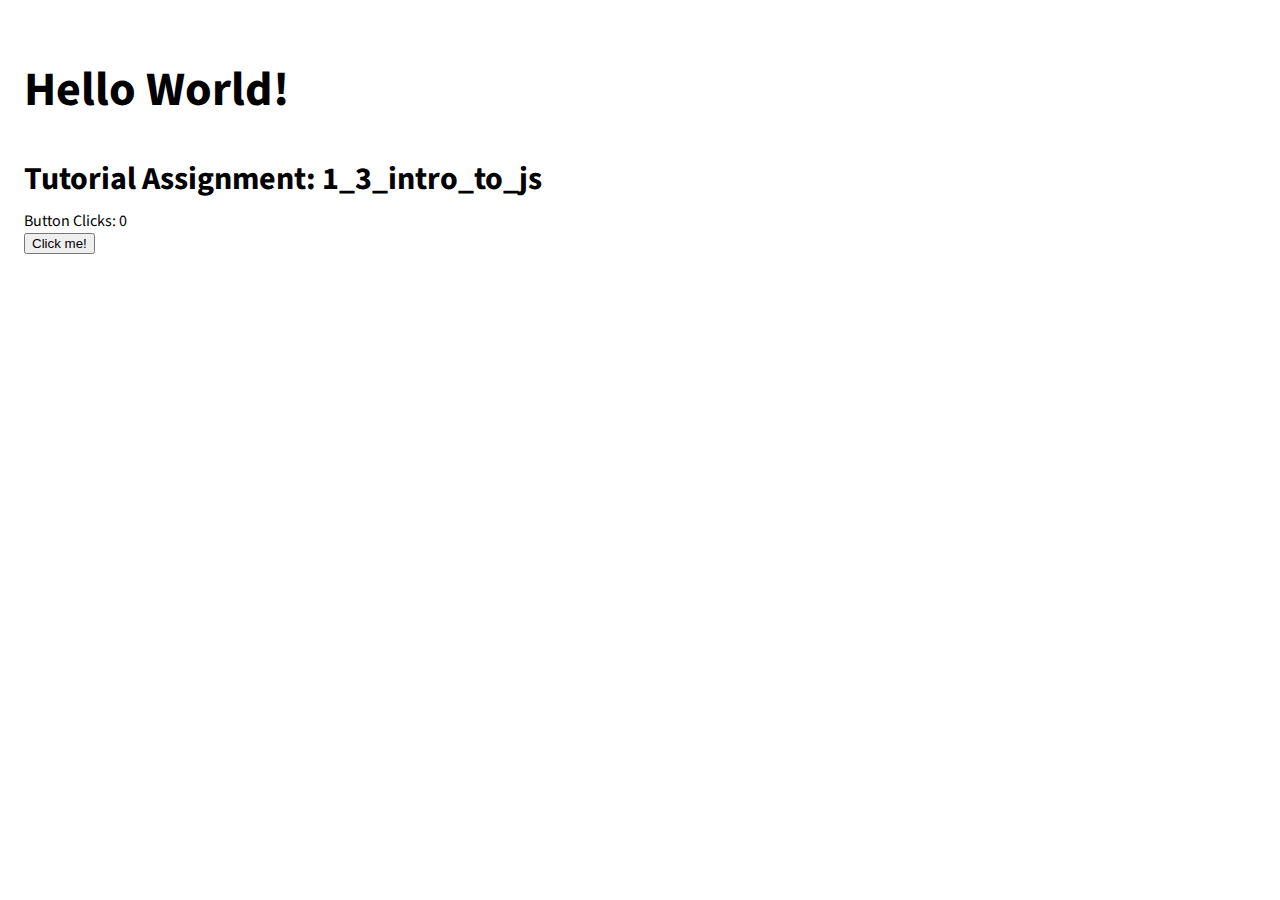
<file: 1_3_intro_to_js/index.html>
<!DOCTYPE html>
<head>
  <meta charset="utf-8">
  <title>Interactive Data Visualization Tutorial</title>
  <link rel="stylesheet" href="https://fonts.googleapis.com/css?family=Source+Sans+Pro">
  <link rel="stylesheet" href="./style.css">
</head>
<body>
  <h1>Hello World!</h1>
  <h3>Tutorial Assignment: 1_3_intro_to_js </h3>
<div>Button Clicks: <span id="counter">0</span></div>
    <button id="clickButton">Click me!</button>
  <script src="main.js"></script>
</body>
</html>
</file>
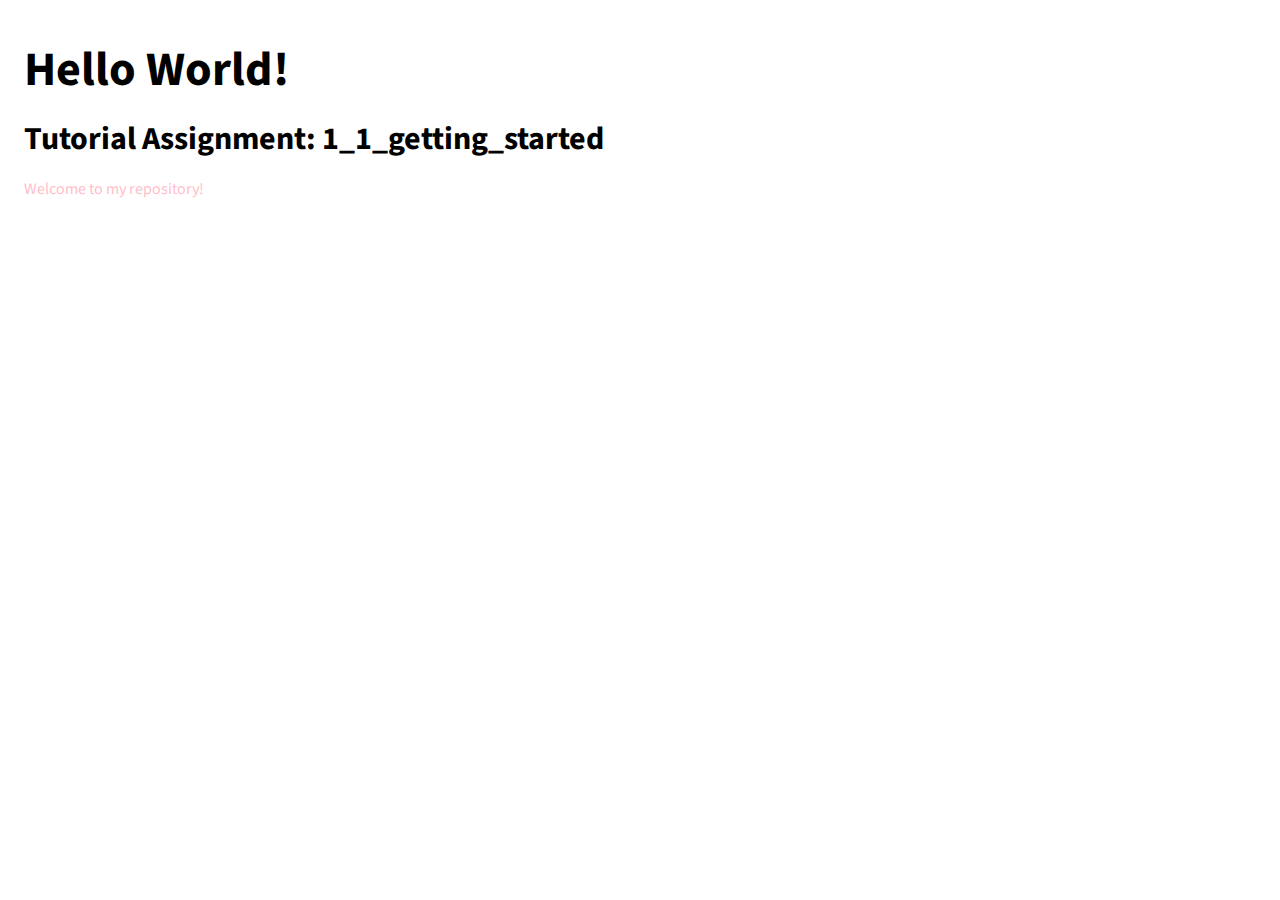
<file: Interactive-Data-Vis-Spring2023/1_1_getting_started/index.html>
<!DOCTYPE html>
  <head>
    <meta charset="utf-8">
    <title>Interactive Data Visualization Tutorial</title>
    <link rel="stylesheet" href="https://fonts.googleapis.com/css?family=Source+Sans+Pro">
    <link rel="stylesheet" href="./style.css">
  </head>
  <body>
    <h1>Hello World!</h1>
    <h3>Tutorial Assignment: 1_1_getting_started </h3>
    <p>Welcome to my repository! </p>
  </body>
</html>
</file>
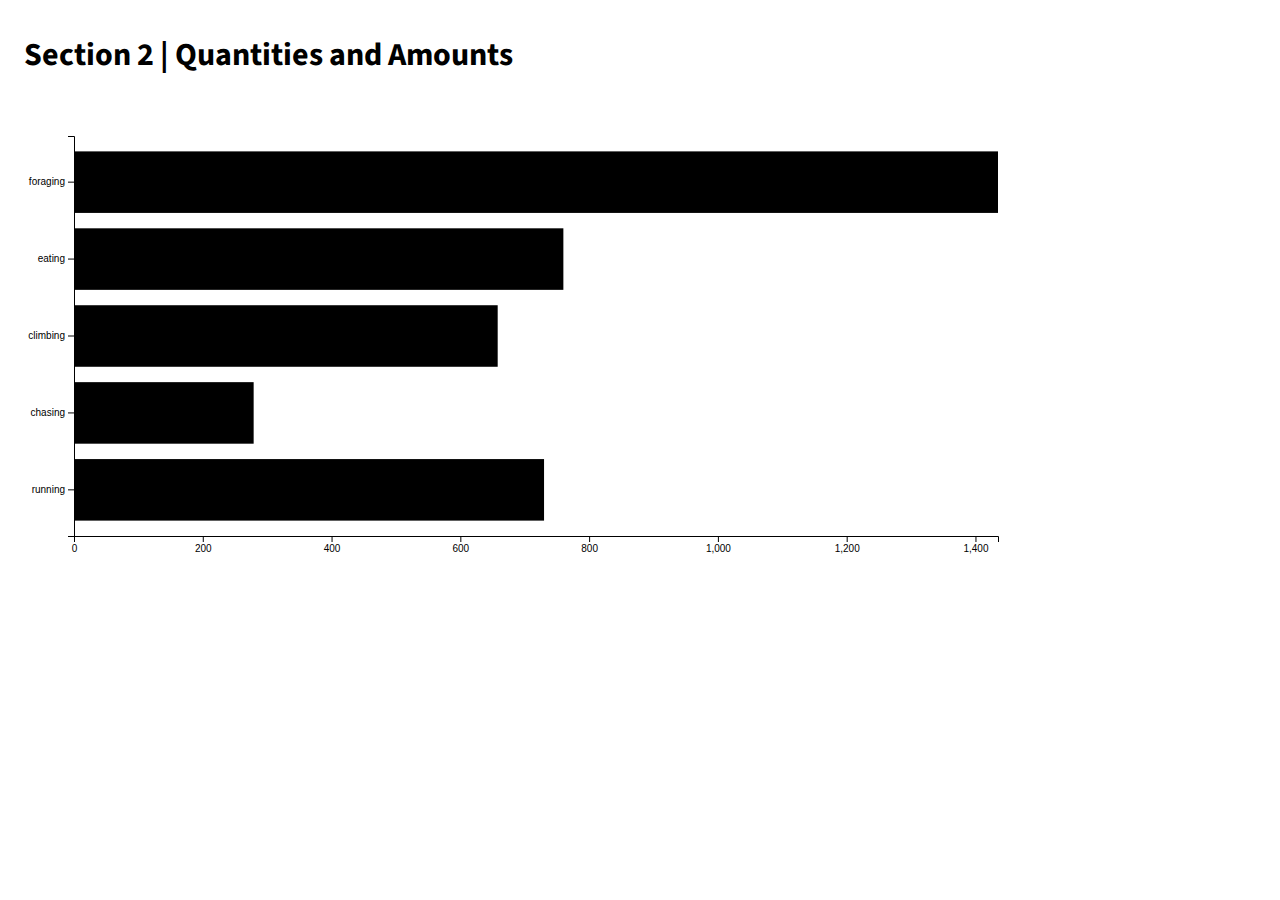
<file: Interactive-Data-Vis-Spring2023/2_1_quantities_and_amounts/index.html>
<!DOCTYPE html>
  <head>
    <meta charset="utf-8">
    <title>Interactive Data Visualization Tutorial</title>
    <link rel="stylesheet" href="./style.css">
    <link rel="stylesheet" href="https://fonts.googleapis.com/css?family=Source+Sans+Pro">
  </head>
  <body>
    <h3>Section 2 | Quantities and Amounts</h3>
    <div id="container"></div>
    <script src="../lib/d3.js"></script>
    <script src="main.js"></script>
  </body>
</html>
</file>
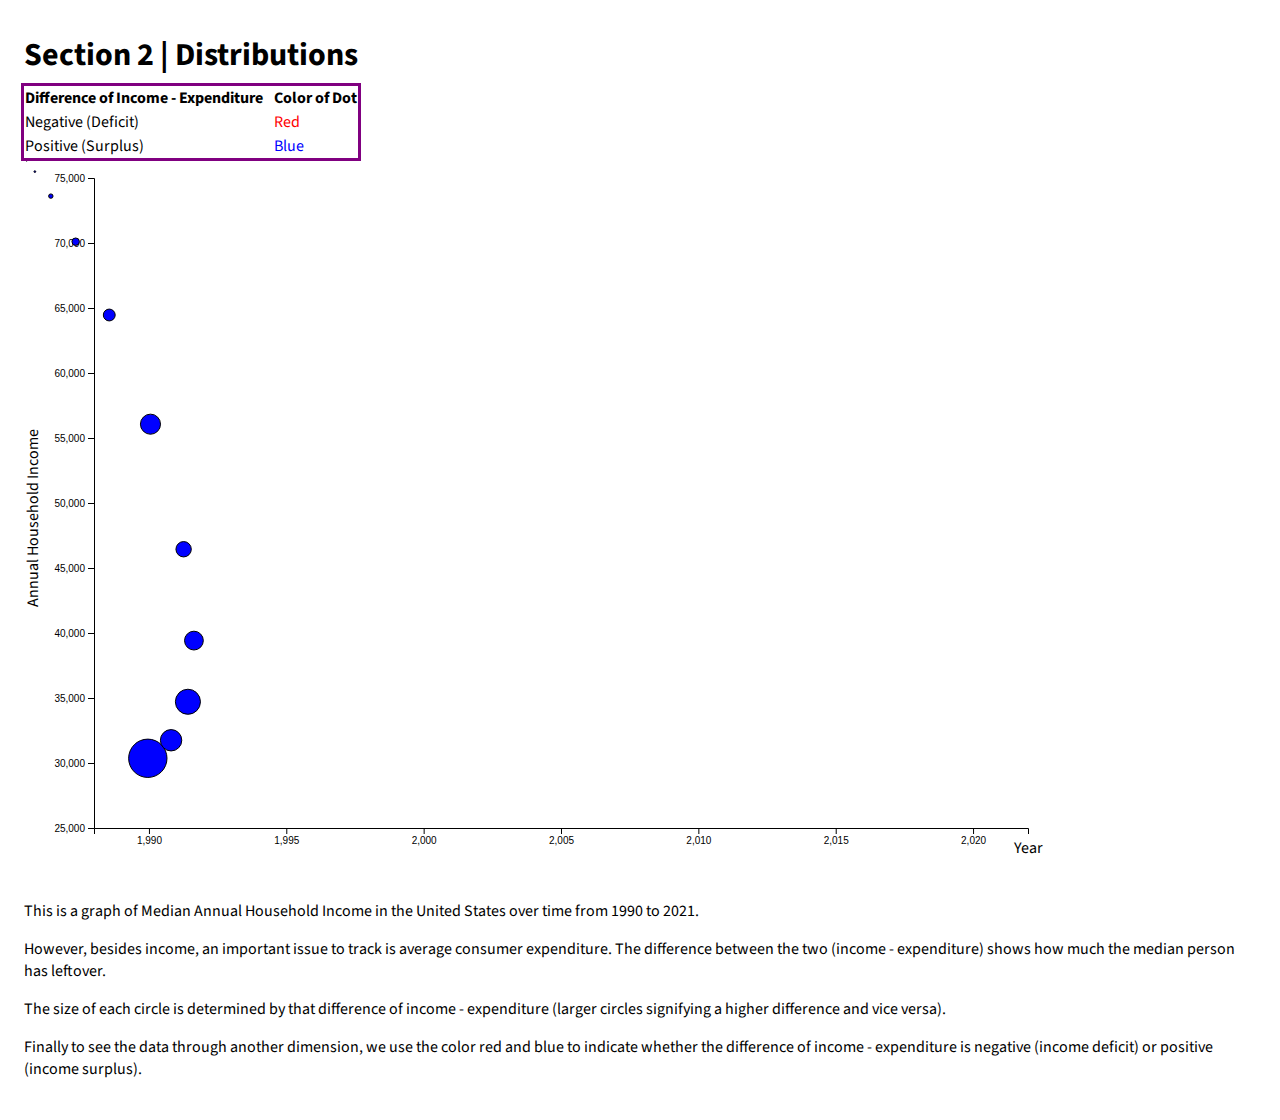
<file: Interactive-Data-Vis-Spring2023/2_2_distributions/index.html>
<!DOCTYPE html>
  <head>
    <meta charset="utf-8">
    <title>Interactive Data Visualization Tutorial</title>
    <link rel="stylesheet" href="https://fonts.googleapis.com/css?family=Source+Sans+Pro">
    <link rel="stylesheet" href="./style.css">
  </head>
  <body>
    <h3>Section 2 | Distributions</h3>
    <table>
      <thead>
        <tr>
          <th>Difference of Income - Expenditure&nbsp;&nbsp;&nbsp;</th>
          <th>Color of Dot</th>
        </tr>    
 </thead>
 <tbody>
  <tr>
  <td>Negative (Deficit)</td>
  <td class="rep">Red</td>
</tr>
<tr>
  <td>Positive (Surplus)</td>
  <td class="dem">Blue</td>
</tr>
 </tbody>
    </table>
    <div id="container"> </div>
    <script src="../lib/d3.js"></script>
    <script src="main.js"></script>

    <p>This is a graph of Median Annual Household Income in the United States over time from 1990 to 2021.</p>
    <p>However, besides income, an important issue to track is average consumer expenditure. The difference between the two (income - expenditure) shows how much the median person has leftover.</p>
    <p>The size of each circle is determined by that difference of income - expenditure (larger circles signifying a higher difference and vice versa).</p>
    <p>Finally to see the data through another dimension, we use the color red and blue to indicate whether the difference of income - expenditure is negative (income deficit) or positive (income surplus).</p>
  </body>
</html>
</file>
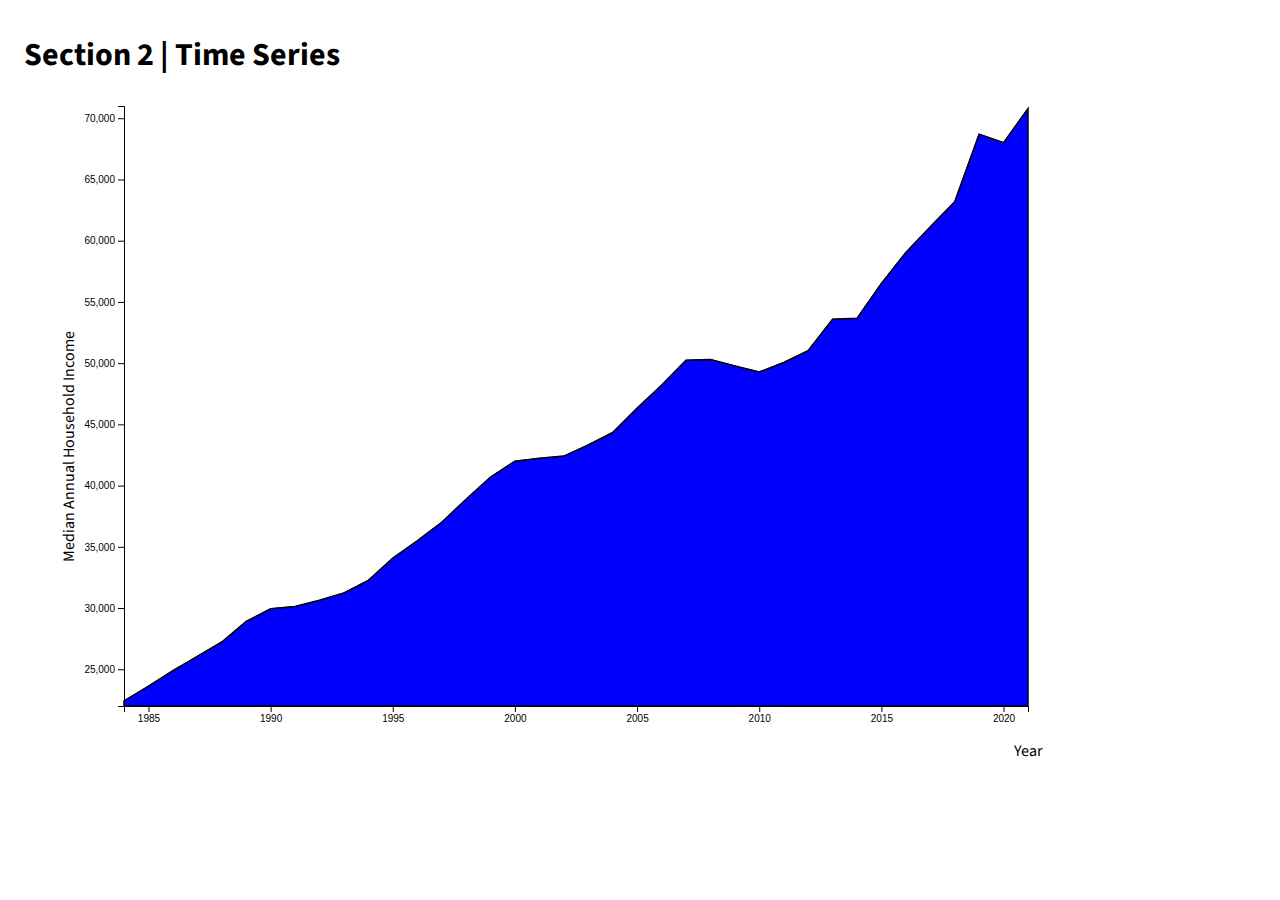
<file: Interactive-Data-Vis-Spring2023/2_3_time_series/index.html>
<!DOCTYPE html>
  <head>
    <meta charset="utf-8">
    <title>Interactive Data Visualization Tutorial</title>
    <link rel="stylesheet" href="https://fonts.googleapis.com/css?family=Source+Sans+Pro">
    <link rel="stylesheet" href="./style.css">
  </head>
  <body>
    <h3>Section 2 | Time Series</h3>
    <div id="container"></div>
    <script src="../lib/d3.js"></script>
    <script src="main.js"></script>
  </body>
</html>
</file>
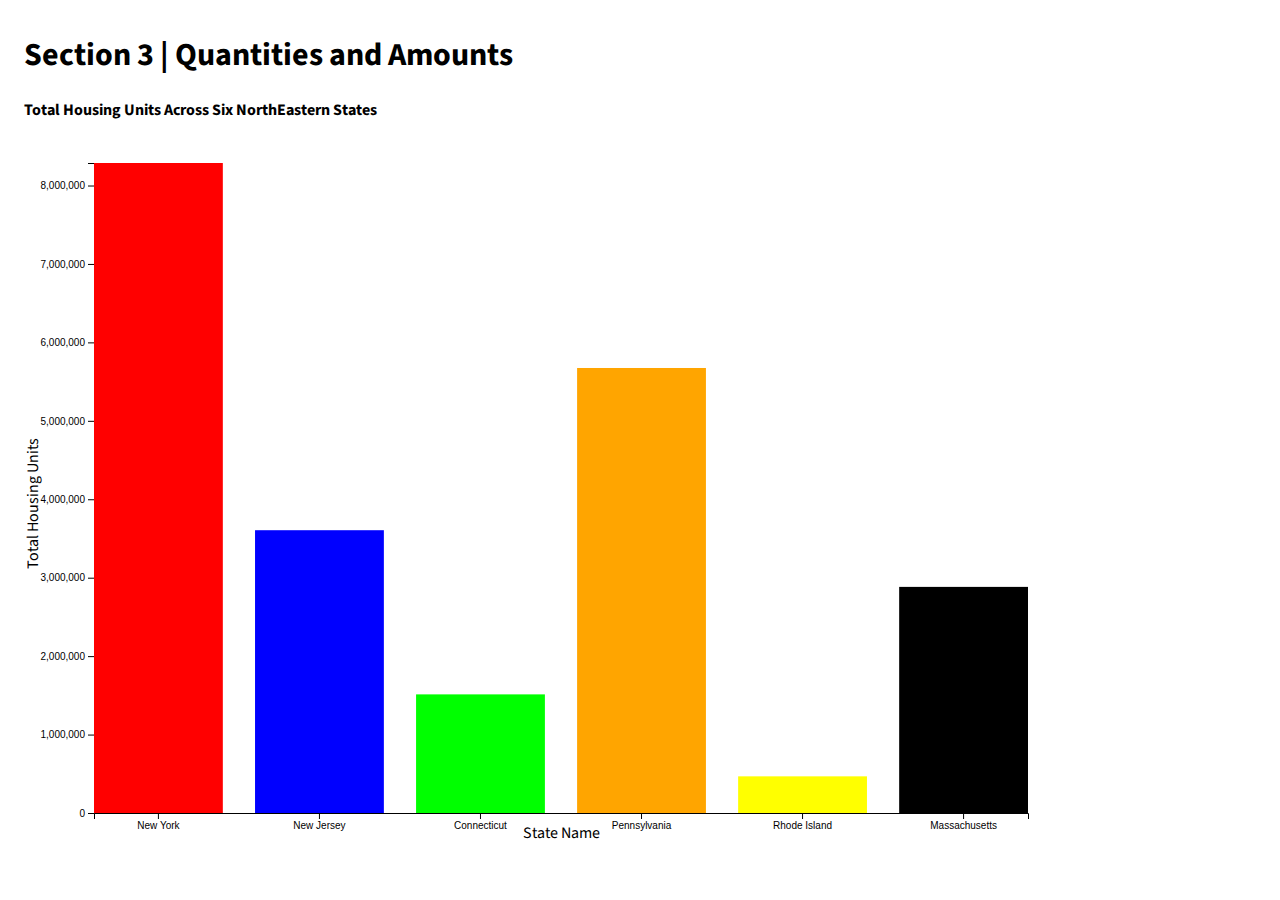
<file: Interactive-Data-Vis-Spring2023/3_1_quantities_and_amounts/index.html>
<!DOCTYPE html>
  <head>
    <meta charset="utf-8">
    <title>Interactive Data Visualization Tutorial</title>
    <link rel="stylesheet" href="https://fonts.googleapis.com/css?family=Source+Sans+Pro">
    <link rel="stylesheet" href="./style.css">
  </head>
  <body>
    <h3>Section 3 | Quantities and Amounts</h3>

    <h4>Total Housing Units Across Six NorthEastern States</h4>
    <div id="container"> </div>
    <script src="../lib/d3.js"></script>
    <script src="main.js"></script>
  </body>
</html>
</file>
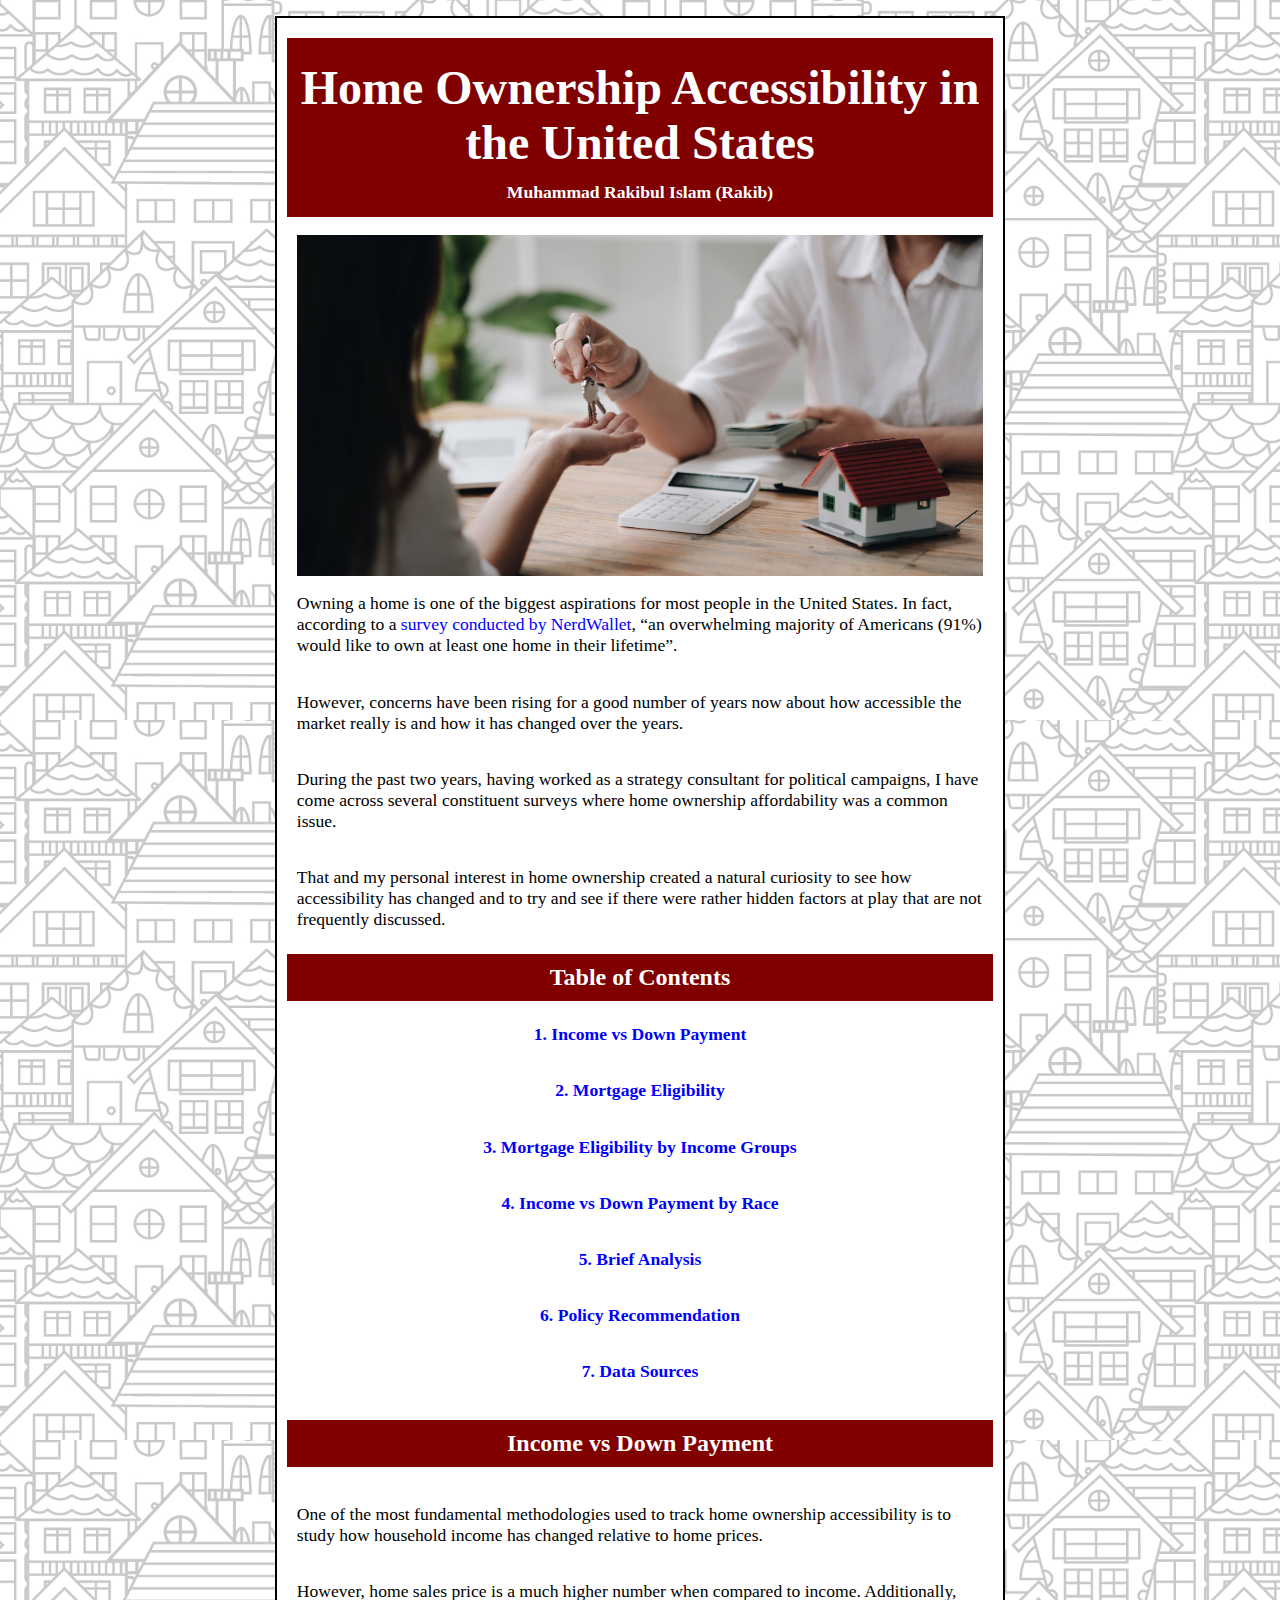
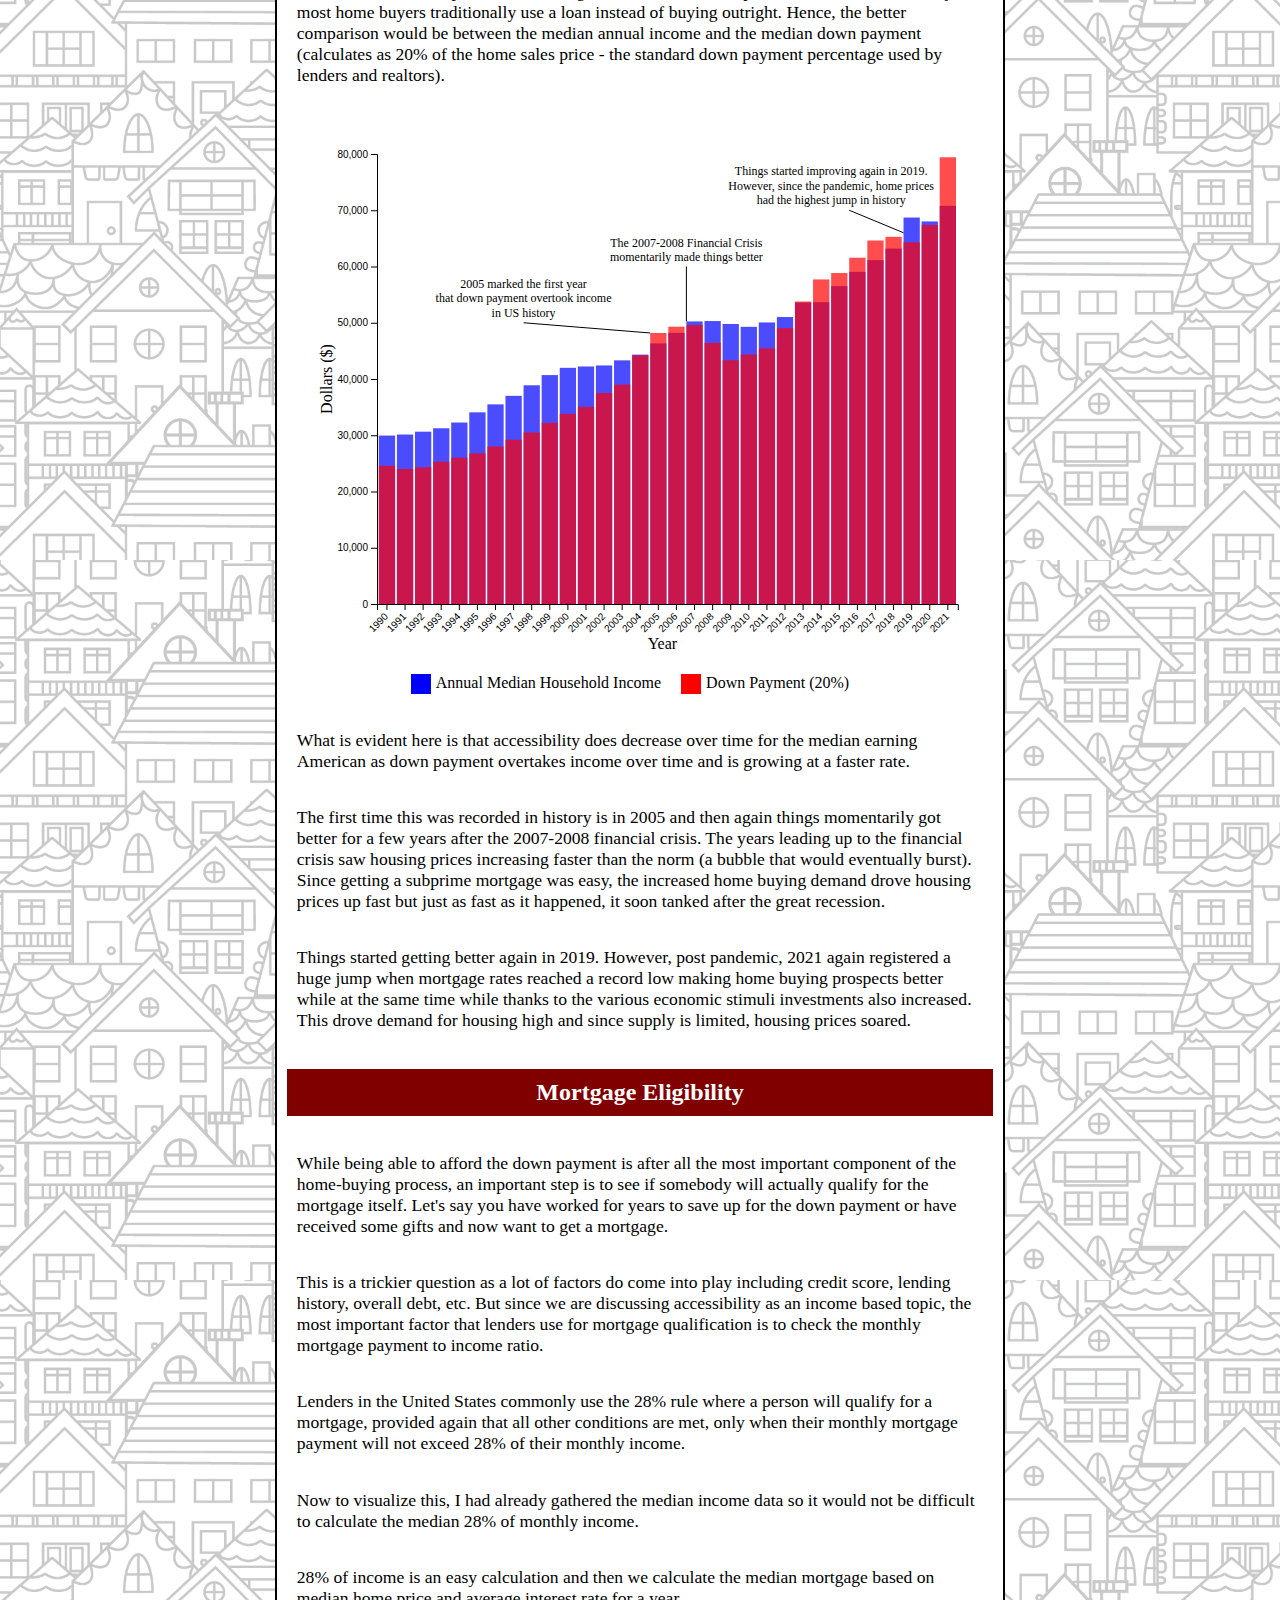
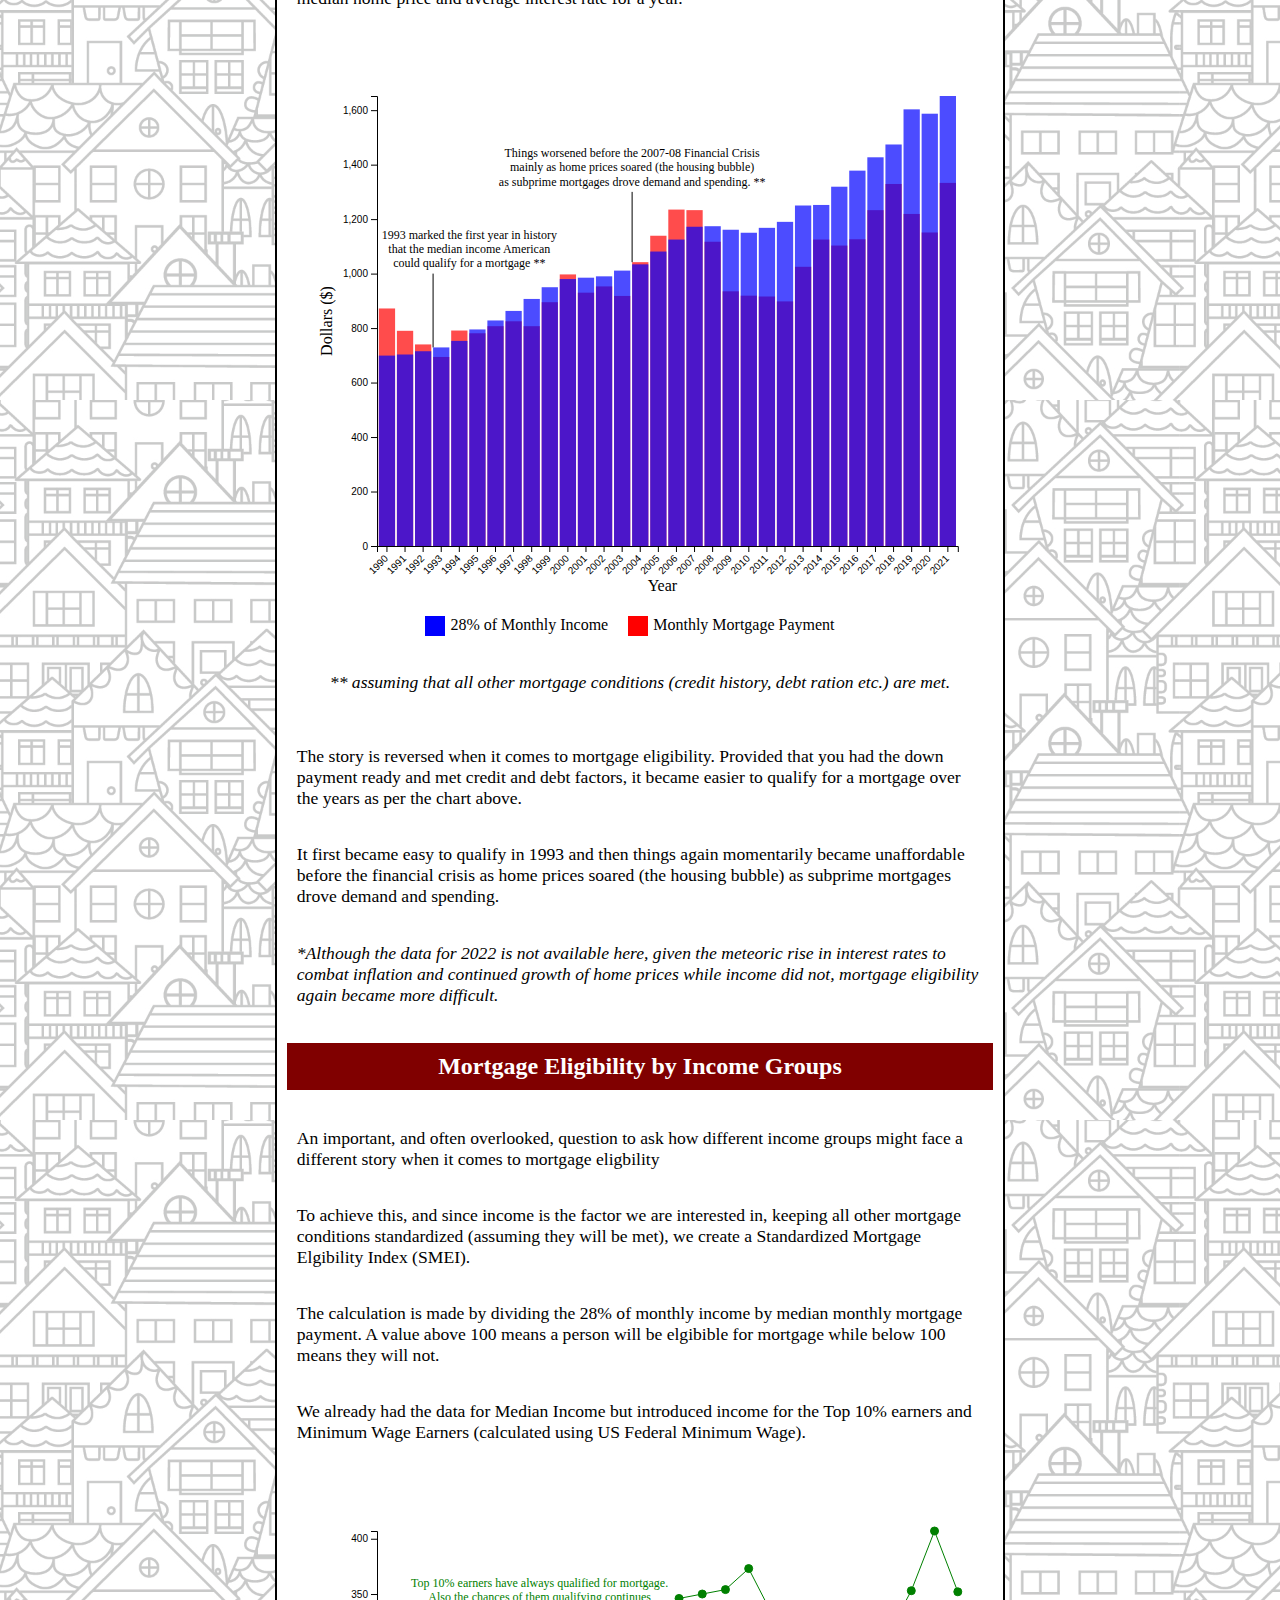
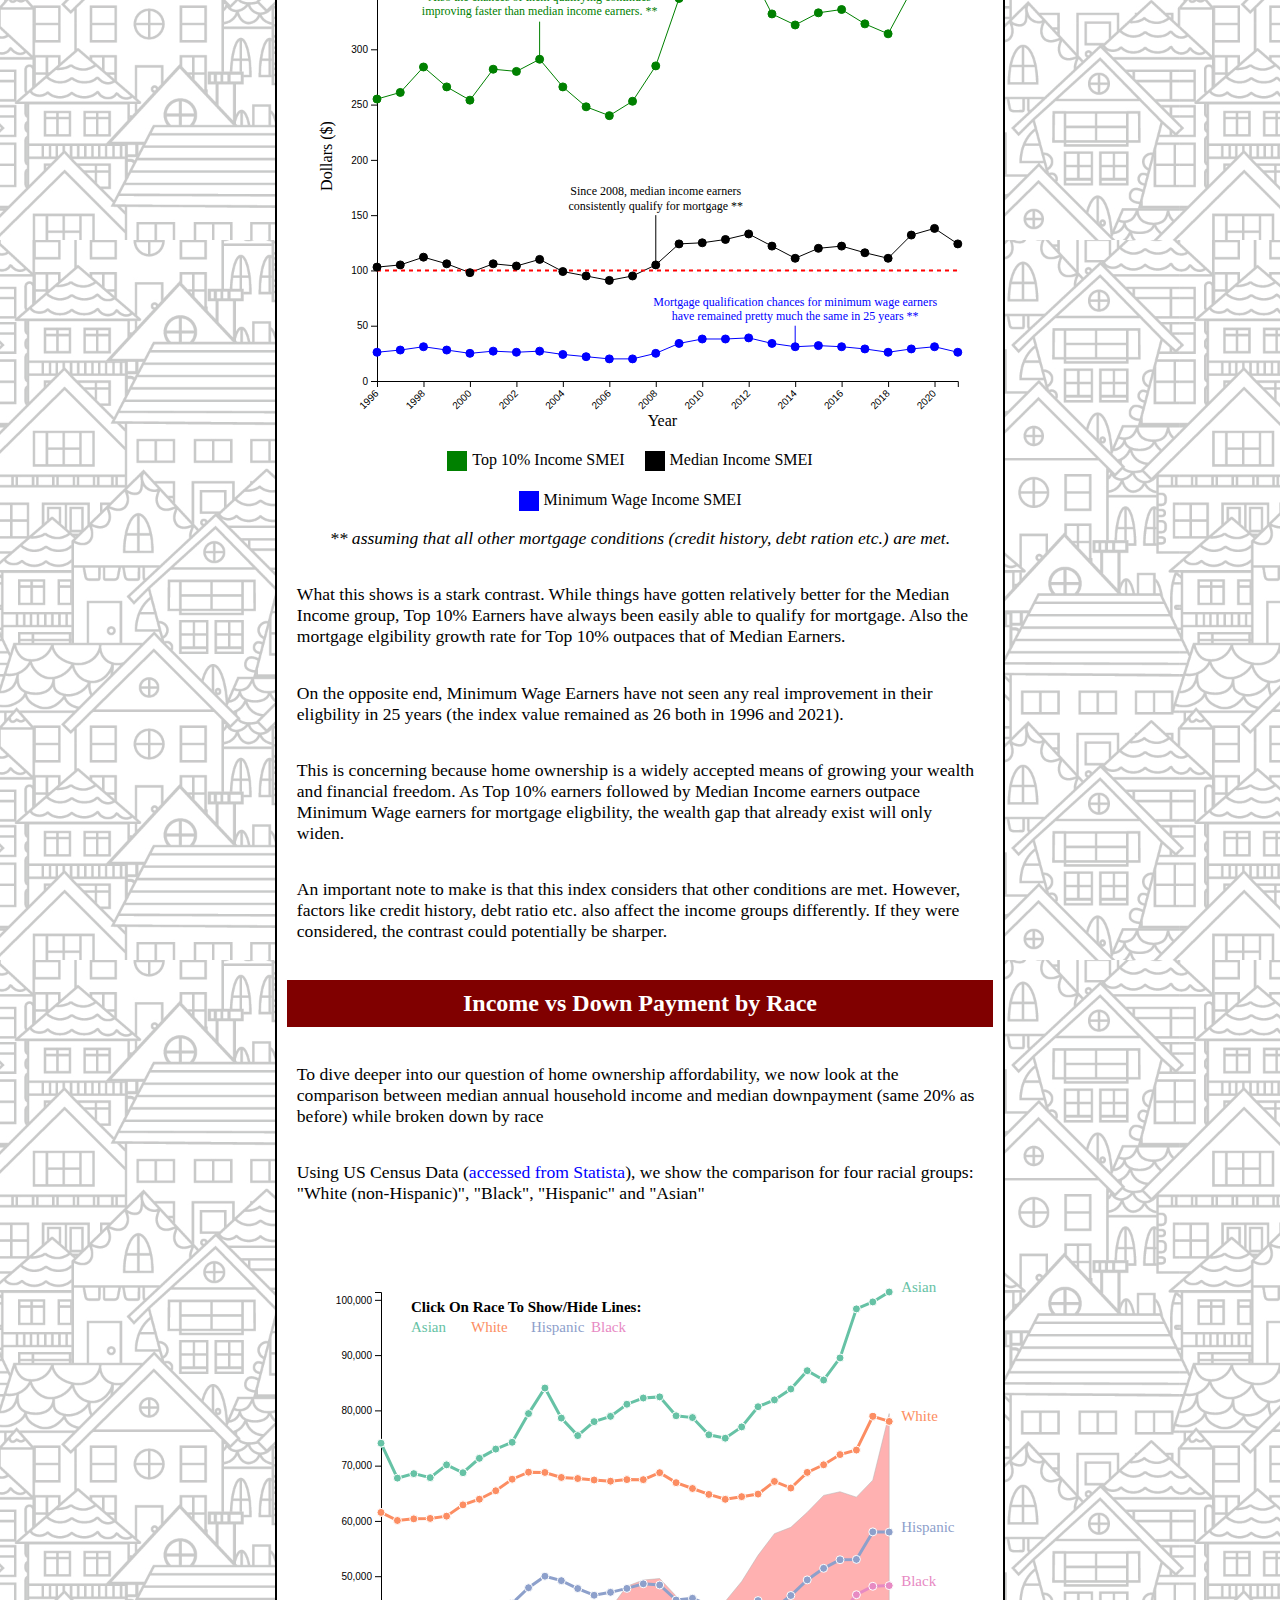
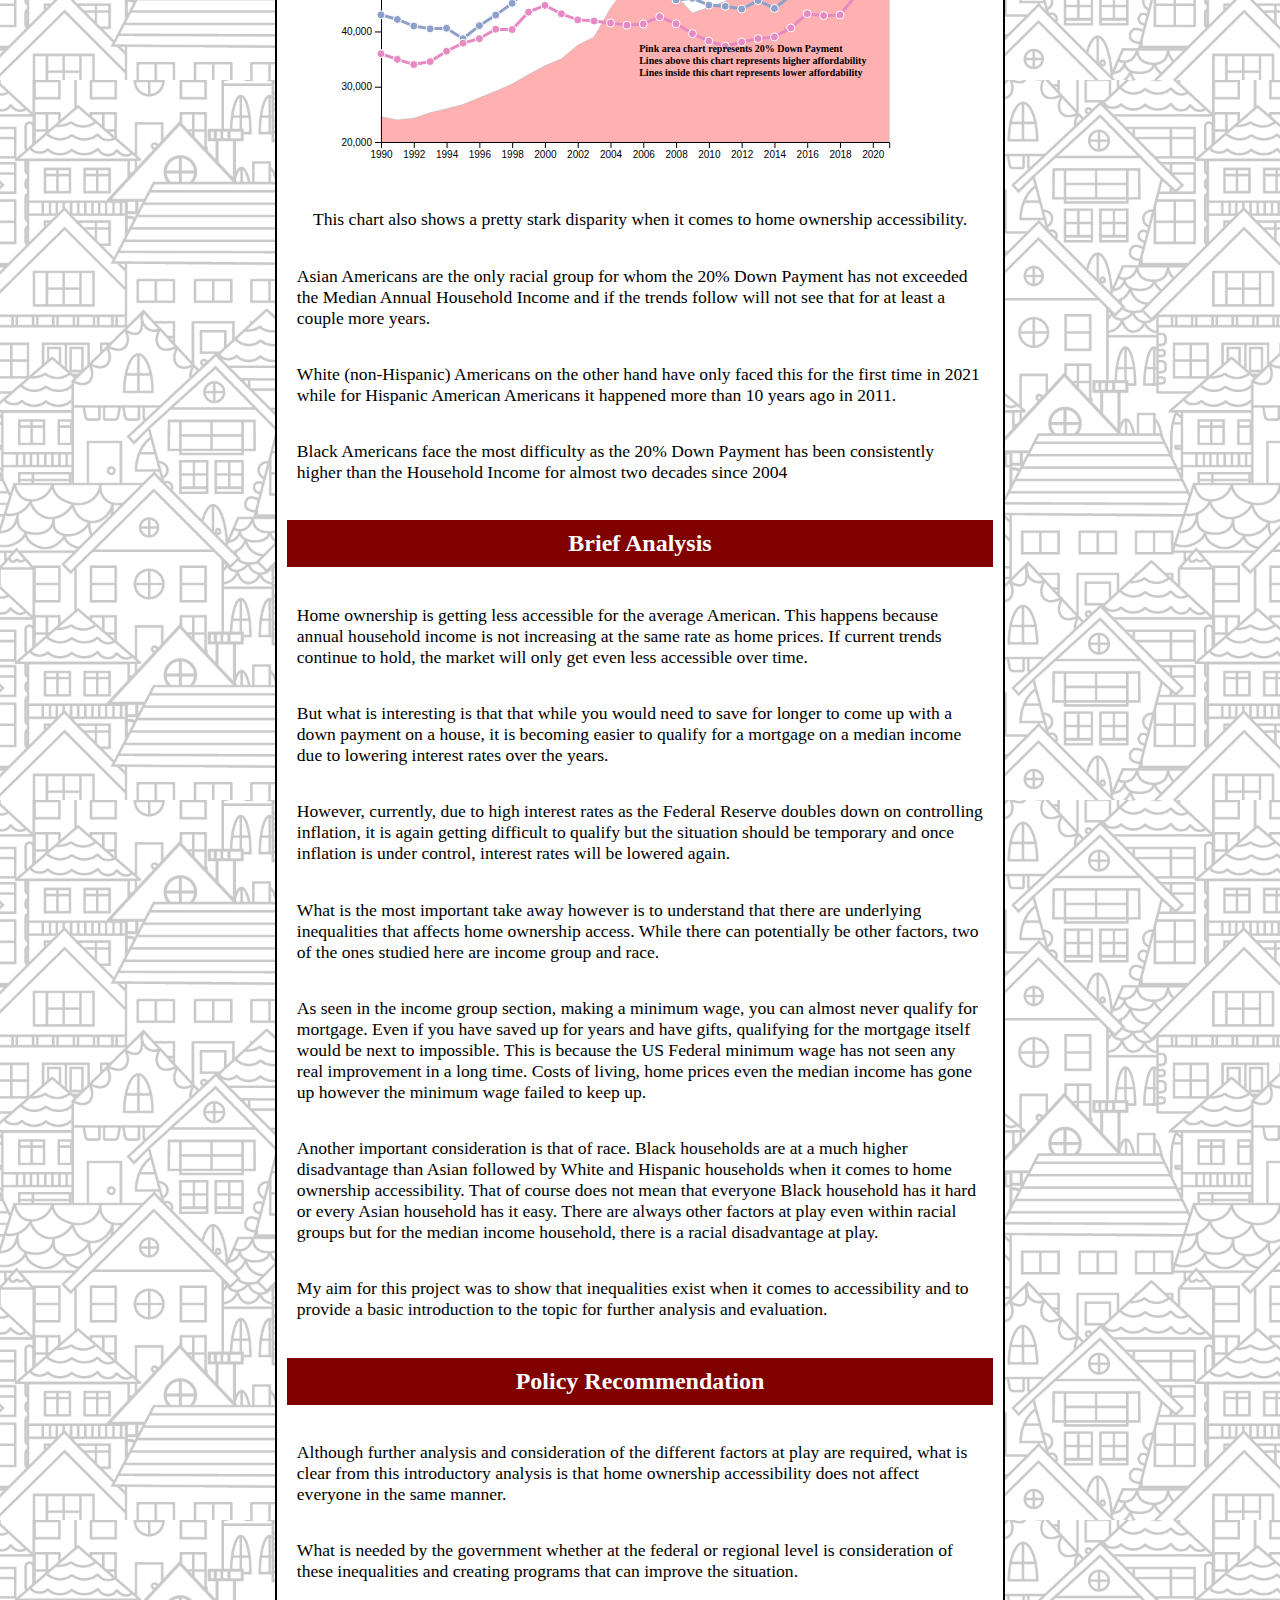
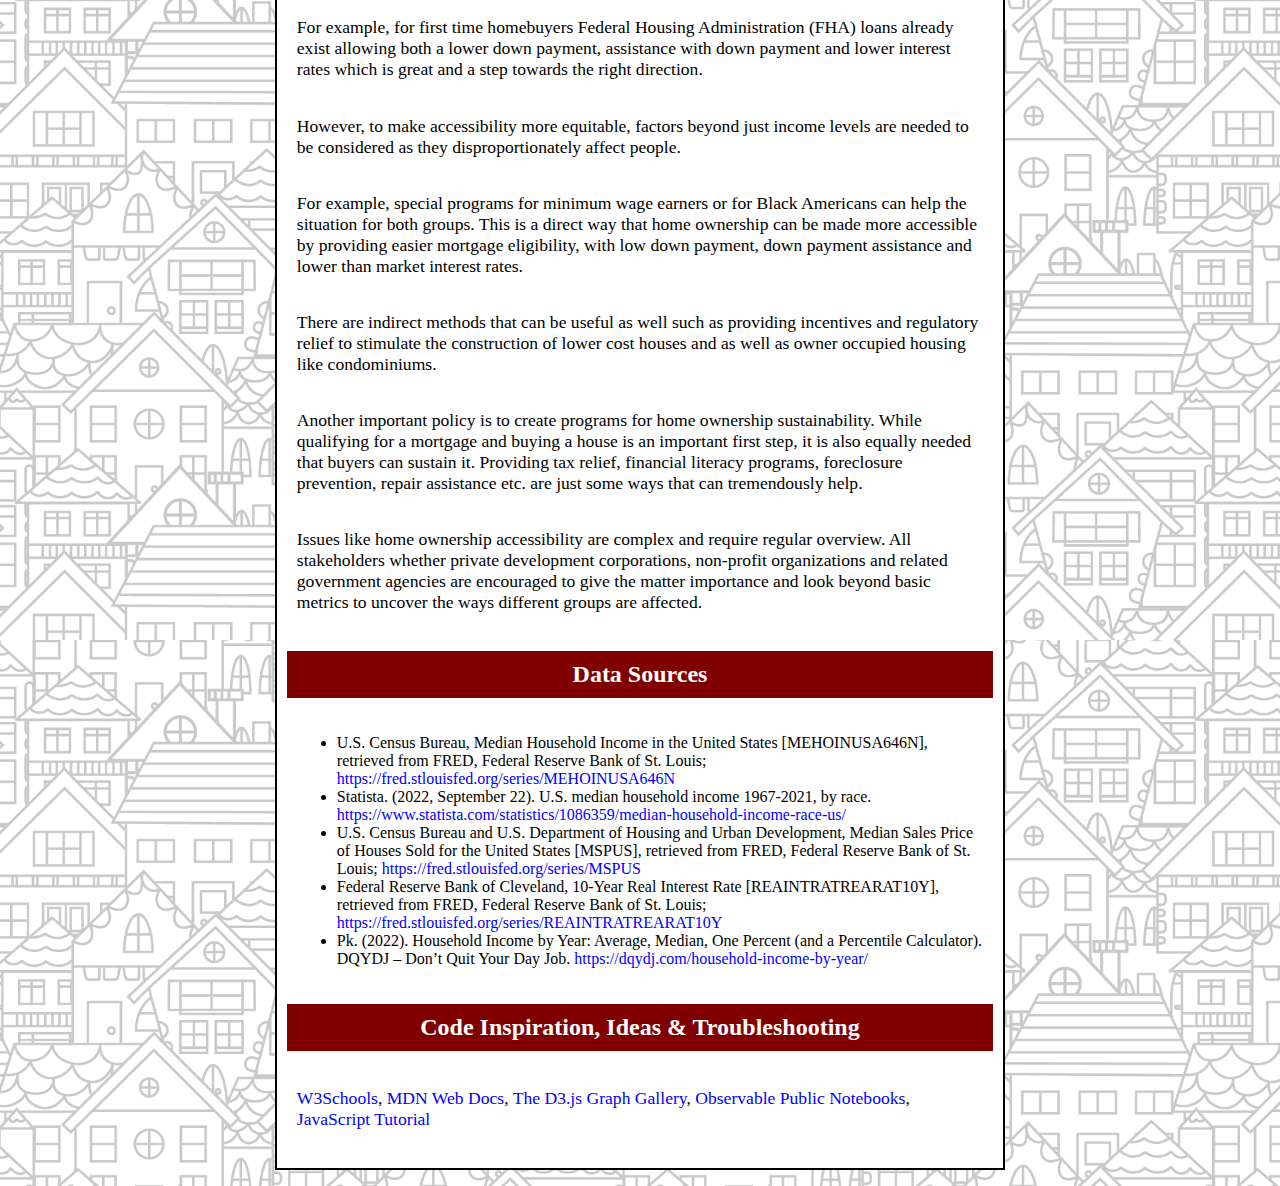
<file: Interactive-Data-Vis-Spring2023/final-project/index.html>
<!DOCTYPE html>

<!-- Websites I have utilized to get help with coding issues and coming up with ideas:
  www.stackoverflow.com
  www.javascripttutorial.net
  ** I try my best to cite sources wherever I have used ideas from somewhere
-->

  <head>
    <meta charset="utf-8">
    
    <title>Home Ownership Accessibility in the United States</title>
  
    <link rel="preconnect" href="https://fonts.googleapis.com">
    <link rel="preconnect" href="https://fonts.gstatic.com" crossorigin>
    <link href="https://fonts.googleapis.com/css2?family=Merriweather:ital,wght@0,400;1,900&display=swap" rel="stylesheet">
    <link rel="stylesheet" href="./style.css">
    <script src="../lib/d3.js"></script>
  </head>
  <body>

    <div class="all-content-center">

    <div class="title">
        <h1>Home Ownership Accessibility in the United States</h1>
        <h5>Muhammad Rakibul Islam (Rakib)</h5>
    </div>

    <br>
    
    <img src="images/header-image.jpg" alt="Header Image" style="width: 100%;">

    <p>Owning a home is one of the biggest aspirations for most people in the United States. In fact, according to a <a href="https://www.nerdwallet.com/article/mortgages/2018-home-buyer-report#:~:text=Homebuying%20concerns,have%20concerns%20about%20purchasing%20one.">survey conducted by NerdWallet</a>, “an overwhelming majority of Americans (91%) would like to own at least one home in their lifetime”.</p>
    <p>However, concerns have been rising for a good number of years now about how accessible the market really is and how it has changed over the years.</p>
    <p>During the past two years, having worked as a strategy consultant for political campaigns, I have come across several constituent surveys where home ownership affordability was a common issue.</p>
    <p>That and my personal interest in home ownership created a natural curiosity to see how accessibility has changed and to try and see if there were rather hidden factors at play that are not frequently discussed.</p>

    <h4 class="title">Table of Contents</h4>
    <p><b><a href="#income_down">1. Income vs Down Payment</a></b></p>
    <p><b><a href="#mortgage_eligibility">2. Mortgage Eligibility</a></b></p>
    <p><b><a href="#income-groups">3. Mortgage Eligibility by Income Groups</a></b></p>
    <p><b><a href="#race-chart">4. Income vs Down Payment by Race</a></b></p>

    <p><b><a href="#brief-analysis">5. Brief Analysis</a></b></p>
    <p><b><a href="#policy-recommendation">6. Policy Recommendation</a></b></p>
    <p><b><a href="#data-sources">7. Data Sources</a></b></p>


  

    <h2 class="title" id="income_down">Income vs Down Payment</h2>
    <p>One of the most fundamental methodologies used to track home ownership accessibility is to study how household income has changed relative to home prices.</p>
    <p>However, home sales price is a much higher number when compared to income. Additionally, most home buyers traditionally use a loan instead of buying outright. Hence, the better comparison would be between the median annual income and the median down payment (calculates as 20% of the home sales price - the standard down payment percentage used by lenders and realtors).</p>

    <div id="container"> </div>
    <script src="first-chart.js"></script>
    
   
<div class="legend">
  <div class="legend-item">
    <div class="legend-color" style="background-color: blue;"></div>
    <span>Annual Median Household Income</span>
  </div>

  <div class="legend-item">
    <div class="legend-color" style="background-color: red;"></div>
    <span>Down Payment (20%)</span>
  </div>
</div>

<br>

<p>What is evident here is that accessibility does decrease over time for the median earning American as down payment overtakes income over time and is growing at a faster rate.</p>
<p>The first time this was recorded in history is in 2005 and then again things momentarily got better for a few years after the 2007-2008 financial crisis. The years leading up to the financial crisis saw housing prices increasing faster than the norm (a bubble that would eventually burst). Since getting a subprime mortgage was easy, the increased home buying demand drove housing prices up fast but just as fast as it happened, it soon tanked after the great recession.</p>
<p>Things started getting better again in 2019. However, post pandemic, 2021 again registered a huge jump when mortgage rates reached a record low making home buying prospects better while at the same time while thanks to the various economic stimuli investments also increased. This drove demand for housing high and since supply is limited, housing prices soared.</p>

<h2 class="title" id="mortgage_eligibility">Mortgage Eligibility</h2>

    <p>While being able to afford the down payment is after all the most important component of the home-buying process, an important step is to see if somebody will actually qualify for the mortgage itself. Let's say you have worked for years to save up for the down payment or have received some gifts and now want to get a mortgage.</p>
    <p>This is a trickier question as a lot of factors do come into play including credit score, lending history, overall debt, etc. But since we are discussing accessibility as an income based topic, the most important factor that lenders use for mortgage qualification is to check the monthly mortgage payment to income ratio.</p>
    <p>Lenders in the United States commonly use the 28% rule where a person will qualify for a mortgage, provided again that all other conditions are met, only when their monthly mortgage payment will not exceed 28% of their monthly income.</p>
    <p>Now to visualize this, I had already gathered the median income data so it would not be difficult to calculate the median 28% of monthly income.</p>
    <p>28% of income is an easy calculation and then we calculate the median mortgage based on median home price and average interest rate for a year.</p>
    <!--p>However, the monthly mortgage payment is a little trickier to calculate. Now some of the information was already available. I knew the median home sale price, and that a 20% down payment was to be made and considered the standard 30-year loan that most buyers use. The remaining data that was necessary was the average mortgage rate for a particular year which helps determine the monthly payment. </p>   
    <p>Thankfully Excel has a very useful function called the PMT function which helps determine the monthly mortgage payment quite easily once all other data was available. </p>
    <p>You can earn more about PMT function at this <a href="https://support.microsoft.com/en-us/office/pmt-function-0214da64-9a63-4996-bc20-214433fa6441">Micrososft 365 Support Page</a>.</p-->
    
    <div id="second-container"></div>
    <script src="second-chart.js"></script>

    <div class="legend">

      <div class="legend-item">
        <div class="legend-color" style="background-color: blue;"></div>
        <span>28% of Monthly Income</span>
      </div>

      <div class="legend-item">
        <div class="legend-color" style="background-color: red;"></div>
        <span>Monthly Mortgage Payment</span>
      </div>
      
    </div>

    <br>

    <p><i>** assuming that all other mortgage conditions (credit history, debt ration etc.) are met.</i></p>

    <br>

    <p>The story is reversed when it comes to mortgage eligibility. Provided that you had the down payment ready and met credit and debt factors, it became easier to qualify for a mortgage over the years as per the chart above.</p>
    <p>It first became easy to qualify in 1993 and then things again momentarily became unaffordable before the financial crisis as home prices soared (the housing bubble) as subprime mortgages drove demand and spending.</p>
<p><em>*Although the data for 2022 is not available here, given the meteoric rise in interest rates to combat inflation and continued growth of home prices while income did not, mortgage eligibility again became more difficult.</em></p>

<h2 class="title" id="income-groups"> Mortgage Eligibility by Income Groups </h2>

<p>An important, and often overlooked, question to ask how different income groups might face a different story when it comes to mortgage eligbility</p>
<p>To achieve this, and since income is the factor we are interested in, keeping all other mortgage conditions standardized (assuming they will be met), we create a Standardized Mortgage Elgibility Index (SMEI). </p>
<p>The calculation is made by dividing the 28% of monthly income by median monthly mortgage payment. A value above 100 means a person will be elgibible for mortgage while below 100 means they will not. </p>
<p>We already had the data for Median Income but introduced income for the Top 10% earners and Minimum Wage Earners (calculated using US Federal Minimum Wage).</p>

<div id="third-container"></div>
<script src="third-chart.js"></script>

<div class="legend">
  <div class="legend-item">
    <div class="legend-color" style="background-color: green;"></div>
    <span>Top 10% Income SMEI</span>
  </div>

  <div class="legend-item">
    <div class="legend-color" style="background-color: black;"></div>
    <span>Median Income SMEI</span>
  </div>
</div>

<div class="legend">
<div class="legend-item">
  <div class="legend-color" style="background-color: blue;"></div>
  <span>Minimum Wage Income SMEI</span>
</div>
</div>

<p><i>** assuming that all other mortgage conditions (credit history, debt ration etc.) are met.</i></p>

<p>What this shows is a stark contrast. While things have gotten relatively better for the Median Income group, Top 10% Earners have always been easily able to qualify for mortgage. Also the mortgage elgibility growth rate for Top 10% outpaces that of Median Earners.</p>
<p>On the opposite end, Minimum Wage Earners have not seen any real improvement in their eligbility in 25 years (the index value remained as 26 both in 1996 and 2021).</p>
<p>This is concerning because home ownership is a widely accepted means of growing your wealth and financial freedom. As Top 10% earners followed by Median Income earners outpace Minimum Wage earners for mortgage eligbility, the wealth gap that already exist will only widen.</p>
<p>An important note to make is that this index considers that other conditions are met. However, factors like credit history, debt ratio etc. also affect the income groups differently. If they were considered, the contrast could potentially be sharper.</p>




<h2 class="title" id="race-chart"> Income vs Down Payment by Race </h2>

<p>To dive deeper into our question of home ownership affordability, we now look at the comparison between median annual household income and median downpayment (same 20% as before) while broken down by race</p>
<p>Using US Census Data (<a href="https://www.statista.com/statistics/1086359/median-household-income-race-us/">accessed from Statista</a>), we show the comparison for four racial groups: "White (non-Hispanic)", "Black", "Hispanic"	and "Asian"</p>

<div id="fourth-container"></div>
<script src="fourth-chart.js"></script>

<p>This chart also shows a pretty stark disparity when it comes to home ownership accessibility.</p>
<p>Asian Americans are the only racial group for whom the 20% Down Payment has not exceeded the Median Annual Household Income and if the trends follow will not see that for at least a couple more years.</p>
<p>White (non-Hispanic) Americans on the other hand have only faced this for the first time in 2021 while for Hispanic American Americans it happened more than 10 years ago in 2011.</p>
<p>Black Americans face the most difficulty as the 20% Down Payment has been consistently higher than the Household Income for almost two decades since 2004</p>


<h2 class="title" id="brief-analysis"> Brief Analysis </h2>

<p>Home ownership is getting less accessible for the average American. This happens because annual household income is not increasing at the same rate as home prices. If current trends continue to hold, the market will only get even less accessible over time.</p>
<p>But what is interesting is that that while you would need to save for longer to come up with a down payment on a house, it is becoming easier to qualify for a mortgage on a median income due to lowering interest rates over the years.</p>
<p>However, currently, due to high interest rates as the Federal Reserve doubles down on controlling inflation, it is again getting difficult to qualify but the situation should be temporary and once inflation is under control, interest rates will be lowered again.</p>
<p>What is the most important take away however is to understand that there are underlying inequalities that affects home ownership access. While there can potentially be other factors, two of the ones studied here are income group and race.</p>
<p>As seen in the income group section, making a minimum wage, you can almost never qualify for mortgage. Even if you have saved up for years and have gifts, qualifying for the mortgage itself would be next to impossible. This is because the US Federal minimum wage has not seen any real improvement in a long time. Costs of living, home prices even the median income has gone up however the minimum wage failed to keep up.</p>
<p>Another important consideration is that of race. Black households are at a much higher disadvantage than Asian followed by White and Hispanic households when it comes to home ownership accessibility. That of course does not mean that everyone Black household has it hard or every Asian household has it easy. There are always other factors at play even within racial groups but for the median income household, there is a racial disadvantage at play.</p>
<p>My aim for this project was to show that inequalities exist when it comes to accessibility and to provide a basic introduction to the topic for further analysis and evaluation.</p>

<h2 class="title" id="policy-recommendation"> Policy Recommendation </h2>

<p>Although further analysis and consideration of the different factors at play are required, what is clear from this introductory analysis is that home ownership accessibility does not affect everyone in the same manner.</p>
<p>What is needed by the government whether at the federal or regional level is consideration of these inequalities and creating programs that can improve the situation.</p>
<p>For example, for first time homebuyers Federal Housing Administration (FHA) loans already exist allowing both a lower down payment, assistance with down payment and lower interest rates which is great and a step towards the right direction.</p>
<p>However, to make accessibility more equitable, factors beyond just income levels are needed to be considered as they disproportionately affect people.</p>
<p>For example, special programs for minimum wage earners or for Black Americans can help the situation for both groups. This is a direct way that home ownership can be made more accessible by providing easier mortgage eligibility, with low down payment, down payment assistance and lower than market interest rates.</p>
<p>There are indirect methods that can be useful as well such as providing incentives and regulatory relief to stimulate the construction of lower cost houses and as well as owner occupied housing like condominiums.</p>
<p>Another important policy is to create programs for home ownership sustainability. While qualifying for a mortgage and buying a house is an important first step, it is also equally needed that buyers can sustain it. Providing tax relief, financial literacy programs, foreclosure prevention, repair assistance etc. are just some ways that can tremendously help.</p>
<p>Issues like home ownership accessibility are complex and require regular overview. All stakeholders whether private development corporations, non-profit organizations and related government agencies are encouraged to give the matter importance and look beyond basic metrics to uncover the ways different groups are affected.</p>

<h2 class="title" id="data-sources"> Data Sources </h2>

<ul style="text-align: left;">
  <li>U.S. Census Bureau, Median Household Income in the United States [MEHOINUSA646N], retrieved from FRED, Federal Reserve Bank of St. Louis; <a href="https://fred.stlouisfed.org/series/MEHOINUSA646N">https://fred.stlouisfed.org/series/MEHOINUSA646N</a></li>
  <li>Statista. (2022, September 22). U.S. median household income 1967-2021, by race. <a href="https://www.statista.com/statistics/1086359/median-household-income-race-us/">https://www.statista.com/statistics/1086359/median-household-income-race-us/</a></li>
  <li>U.S. Census Bureau and U.S. Department of Housing and Urban Development, Median Sales Price of Houses Sold for the United States [MSPUS], retrieved from FRED, Federal Reserve Bank of St. Louis; <a href="https://fred.stlouisfed.org/series/MSPUS">https://fred.stlouisfed.org/series/MSPUS</a></li>
  <li>Federal Reserve Bank of Cleveland, 10-Year Real Interest Rate [REAINTRATREARAT10Y], retrieved from FRED, Federal Reserve Bank of St. Louis; <a href="https://fred.stlouisfed.org/series/REAINTRATREARAT10Y">https://fred.stlouisfed.org/series/REAINTRATREARAT10Y</a></li>
  <li>Pk. (2022). Household Income by Year: Average, Median, One Percent (and a Percentile Calculator). DQYDJ – Don’t Quit Your Day Job. <a href="https://dqydj.com/household-income-by-year/">https://dqydj.com/household-income-by-year/</a></li>
</ul>

<h2 class="title" id="data-sources"> Code Inspiration, Ideas & Troubleshooting </h2>

<p>
<a href="https://www.w3schools.com">W3Schools</a>, 
<a href="https://developer.mozilla.org/en-US/">MDN Web Docs</a>, 
<a href="https://d3-graph-gallery.com">The D3.js Graph Gallery</a>, 
<a href="https://observablehq.com/@d3?tab=public">Observable Public Notebooks</a>, 
<a href="https://www.javascripttutorial.net/">JavaScript Tutorial</a>
</p>

</div>

  </body>
</html>
</file>
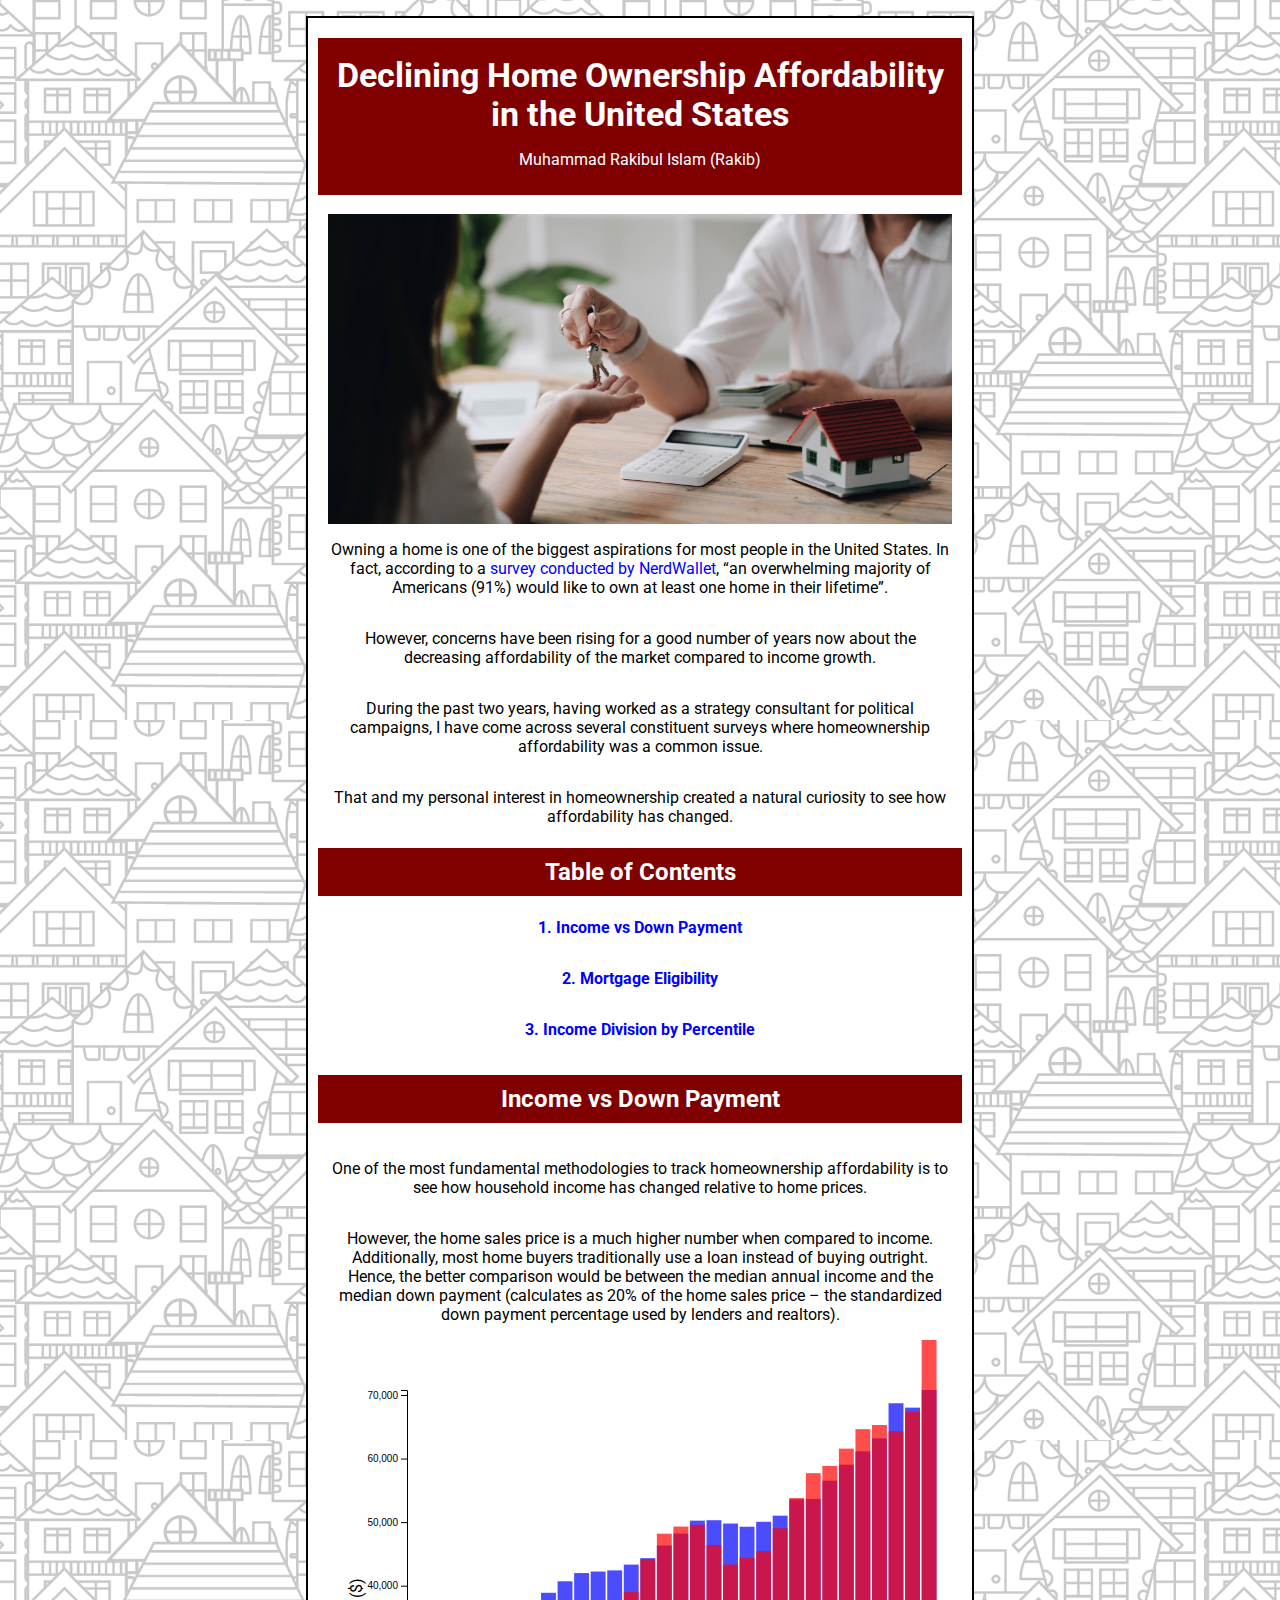
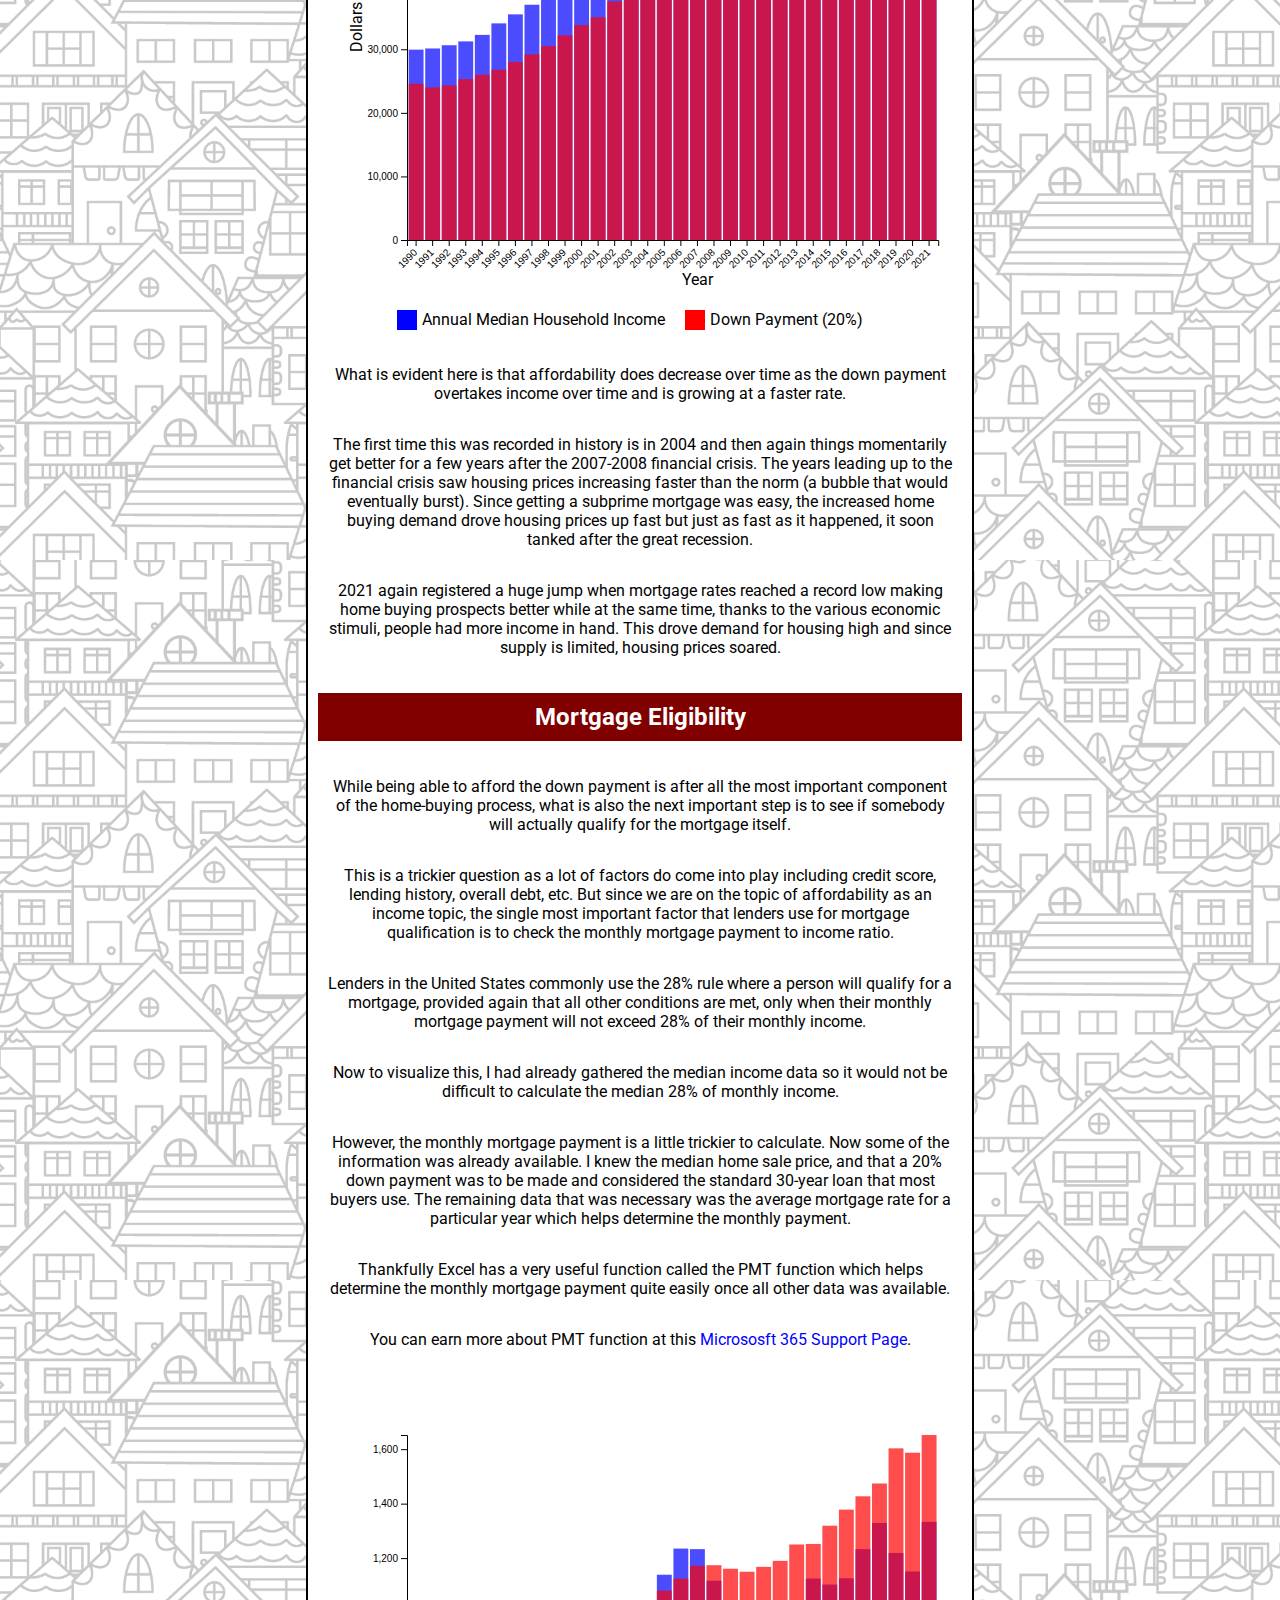
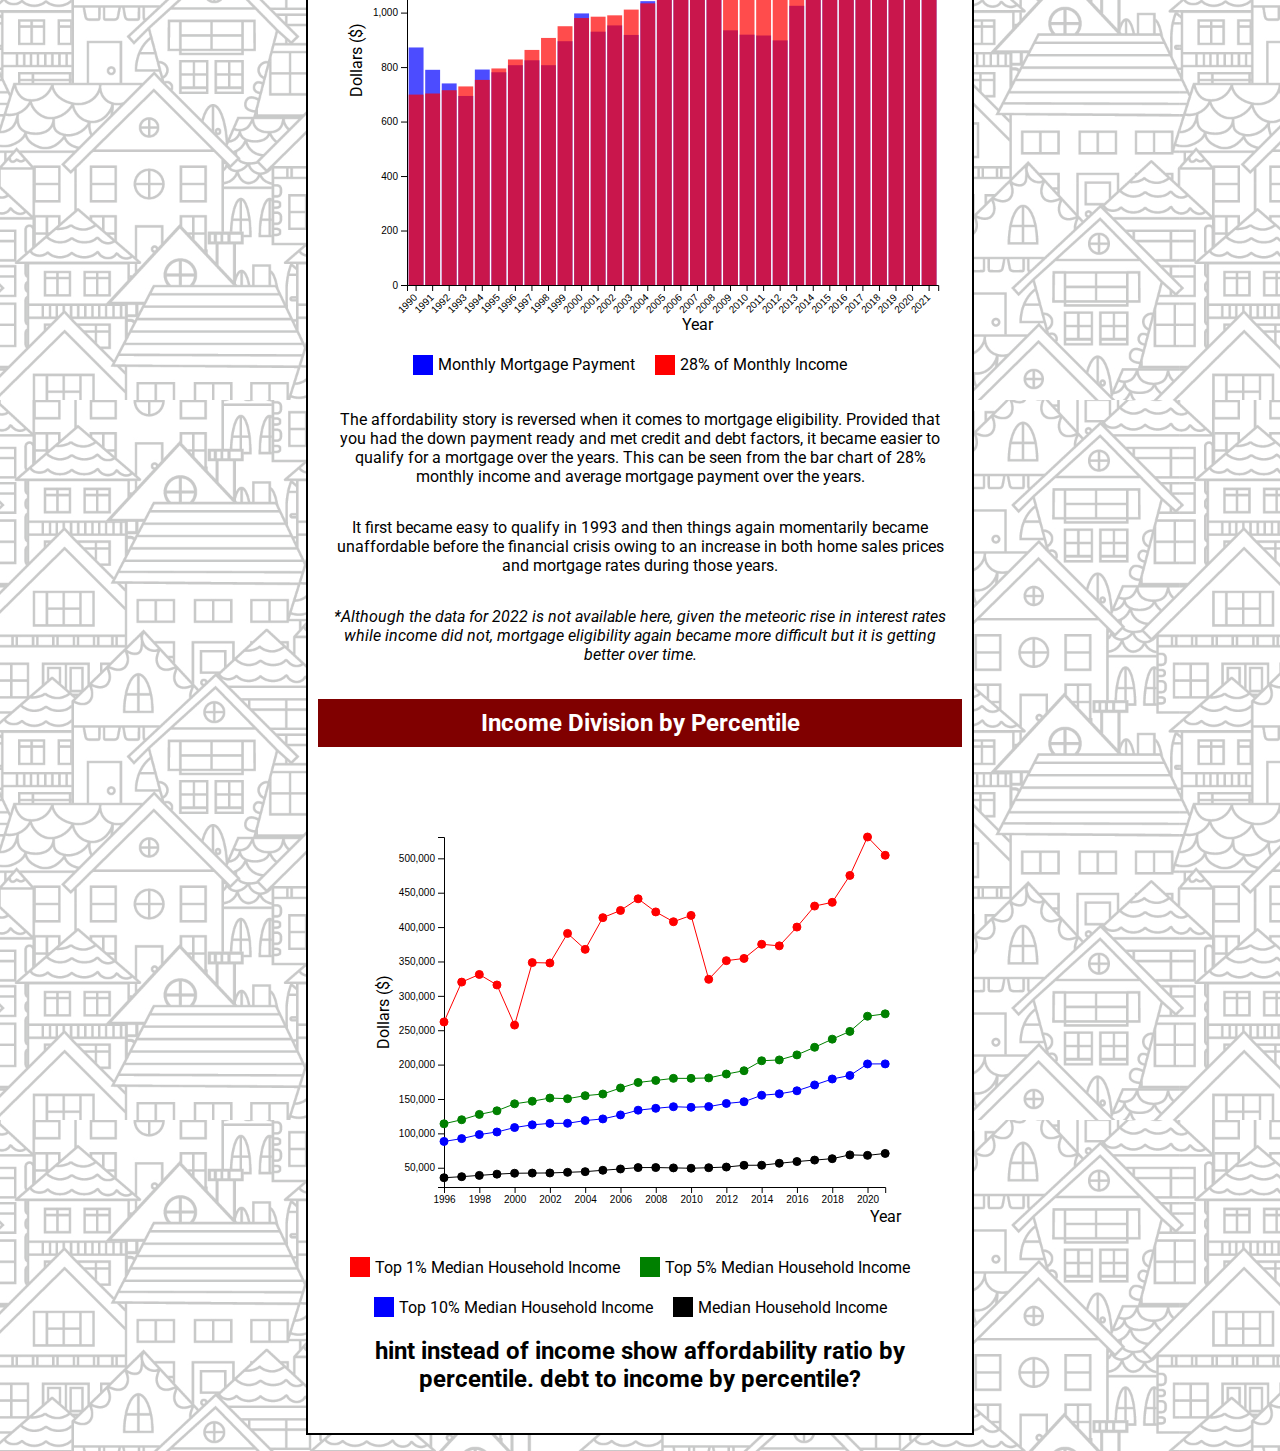
<file: Interactive-Data-Vis-Spring2023/personal_test/index.html>
<!DOCTYPE html>

<!-- Websites I have utilized to get help with coding issues and coming up with ideas:
  www.stackoverflow.com
  www.javascripttutorial.net
-->

  <head>
    <meta charset="utf-8">

    
    <title>Annual Household Income vs Median Down Payment (20% of Median Home Price)</title>
    <link rel="stylesheet" href="https://fonts.googleapis.com/css?family=Roboto">
    <link rel="stylesheet" href="./style.css">
    <script src="../lib/d3.js"></script>
  </head>
  <body>

    <div class="all-content-center">

    <div class="title">
        <h1>Declining Home Ownership Affordability in the United States</h1>
        <p>Muhammad Rakibul Islam (Rakib)</p>
    </div>

    <br>
    
    <img src="images/header-image.jpg" alt="Header Image" style="width: 100%;">

    <p>Owning a home is one of the biggest aspirations for most people in the United States. In fact, according to a <a href="https://www.nerdwallet.com/article/mortgages/2018-home-buyer-report#:~:text=Homebuying%20concerns,have%20concerns%20about%20purchasing%20one.">survey conducted by NerdWallet</a>, “an overwhelming majority of Americans (91%) would like to own at least one home in their lifetime”.</p>
    <p>However, concerns have been rising for a good number of years now about the decreasing affordability of the market compared to income growth.</p>
    <p>During the past two years, having worked as a strategy consultant for political campaigns, I have come across several constituent surveys where homeownership affordability was a common issue.</p>
    <p>That and my personal interest in homeownership created a natural curiosity to see how affordability has changed.</p>
<h4 class="title">Table of Contents</h4>
<p><b><a href="#income_down">1. Income vs Down Payment</a></b></p>
<p><b><a href="#mortgage_eligibility">2. Mortgage Eligibility</a></b></p>
<p><b><a href="#income_down">3. Income Division by Percentile</a></b></p>

    <h2 class="title" id="income_down">Income vs Down Payment</h2>
    <p>One of the most fundamental methodologies to track homeownership affordability is to see how household income has changed relative to home prices.</p>
    <p>However, the home sales price is a much higher number when compared to income. Additionally, most home buyers traditionally use a loan instead of buying outright. Hence, the better comparison would be between the median annual income and the median down payment (calculates as 20% of the home sales price – the standardized down payment percentage used by lenders and realtors).</p>

    <div id="container"> </div>
    <script src="main.js"></script>
    
   
<div class="legend">
  <div class="legend-item">
    <div class="legend-color" style="background-color: blue;"></div>
    <span>Annual Median Household Income</span>
  </div>

  <div class="legend-item">
    <div class="legend-color" style="background-color: red;"></div>
    <span>Down Payment (20%)</span>
  </div>
</div>

<br>

<p>What is evident here is that affordability does decrease over time as the down payment overtakes income over time and is growing at a faster rate.</p>
<p>The first time this was recorded in history is in 2004 and then again things momentarily get better for a few years after the 2007-2008 financial crisis. The years leading up to the financial crisis saw housing prices increasing faster than the norm (a bubble that would eventually burst). Since getting a subprime mortgage was easy, the increased home buying demand drove housing prices up fast but just as fast as it happened, it soon tanked after the great recession.</p>
<p>2021 again registered a huge jump when mortgage rates reached a record low making home buying prospects better while at the same time, thanks to the various economic stimuli, people had more income in hand. This drove demand for housing high and since supply is limited, housing prices soared.</p>

<h2 class="title" id="mortgage_eligibility">Mortgage Eligibility</h2>
    <p>While being able to afford the down payment is after all the most important component of the home-buying process, what is also the next important step is to see if somebody will actually qualify for the mortgage itself.</p>
    <p>This is a trickier question as a lot of factors do come into play including credit score, lending history, overall debt, etc. But since we are on the topic of affordability as an income topic, the single most important factor that lenders use for mortgage qualification is to check the monthly mortgage payment to income ratio.</p>
    <p>Lenders in the United States commonly use the 28% rule where a person will qualify for a mortgage, provided again that all other conditions are met, only when their monthly mortgage payment will not exceed 28% of their monthly income.</p>
    <p>Now to visualize this, I had already gathered the median income data so it would not be difficult to calculate the median 28% of monthly income.</p>
    <p>However, the monthly mortgage payment is a little trickier to calculate. Now some of the information was already available. I knew the median home sale price, and that a 20% down payment was to be made and considered the standard 30-year loan that most buyers use. The remaining data that was necessary was the average mortgage rate for a particular year which helps determine the monthly payment. </p>   
    <p>Thankfully Excel has a very useful function called the PMT function which helps determine the monthly mortgage payment quite easily once all other data was available. </p>
    <p>You can earn more about PMT function at this <a href="https://support.microsoft.com/en-us/office/pmt-function-0214da64-9a63-4996-bc20-214433fa6441">Micrososft 365 Support Page</a>.</p>
    
    <div id="second-container"></div>

    <div class="legend">
      <div class="legend-item">
        <div class="legend-color" style="background-color: blue;"></div>
        <span>Monthly Mortgage Payment</span>
      </div>
    
      <div class="legend-item">
        <div class="legend-color" style="background-color: red;"></div>
        <span>28% of Monthly Income</span>
      </div>
    </div>

    <br>

    <p>The affordability story is reversed when it comes to mortgage eligibility. Provided that you had the down payment ready and met credit and debt factors, it became easier to qualify for a mortgage over the years. This can be seen from the bar chart of 28% monthly income and average mortgage payment over the years.</p>
    <p>It first became easy to qualify in 1993 and then things again momentarily became unaffordable before the financial crisis owing to an increase in both home sales prices and mortgage rates during those years.</p>
<p><em>*Although the data for 2022 is not available here, given the meteoric rise in interest rates while income did not, mortgage eligibility again became more difficult but it is getting better over time.</em></p>

<h2 class="title"> Income Division by Percentile </h2>

<div id="third-container"></div>

<div class="legend">
  <div class="legend-item">
    <div class="legend-color" style="background-color: red;"></div>
    <span>Top 1% Median Household Income</span>
  </div>

  <div class="legend-item">
    <div class="legend-color" style="background-color: green;"></div>
    <span>Top 5% Median Household Income</span>
  </div>
</div>

<div class="legend">
<div class="legend-item">
  <div class="legend-color" style="background-color: blue;"></div>
  <span>Top 10% Median Household Income</span>
</div>

<div class="legend-item">
  <div class="legend-color" style="background-color: black;"></div>
  <span>Median Household Income</span>
</div>
</div>

<h2>hint instead of income show affordability ratio by percentile. debt to income by percentile?</h2>

</div>

  </body>
</html>
</file>
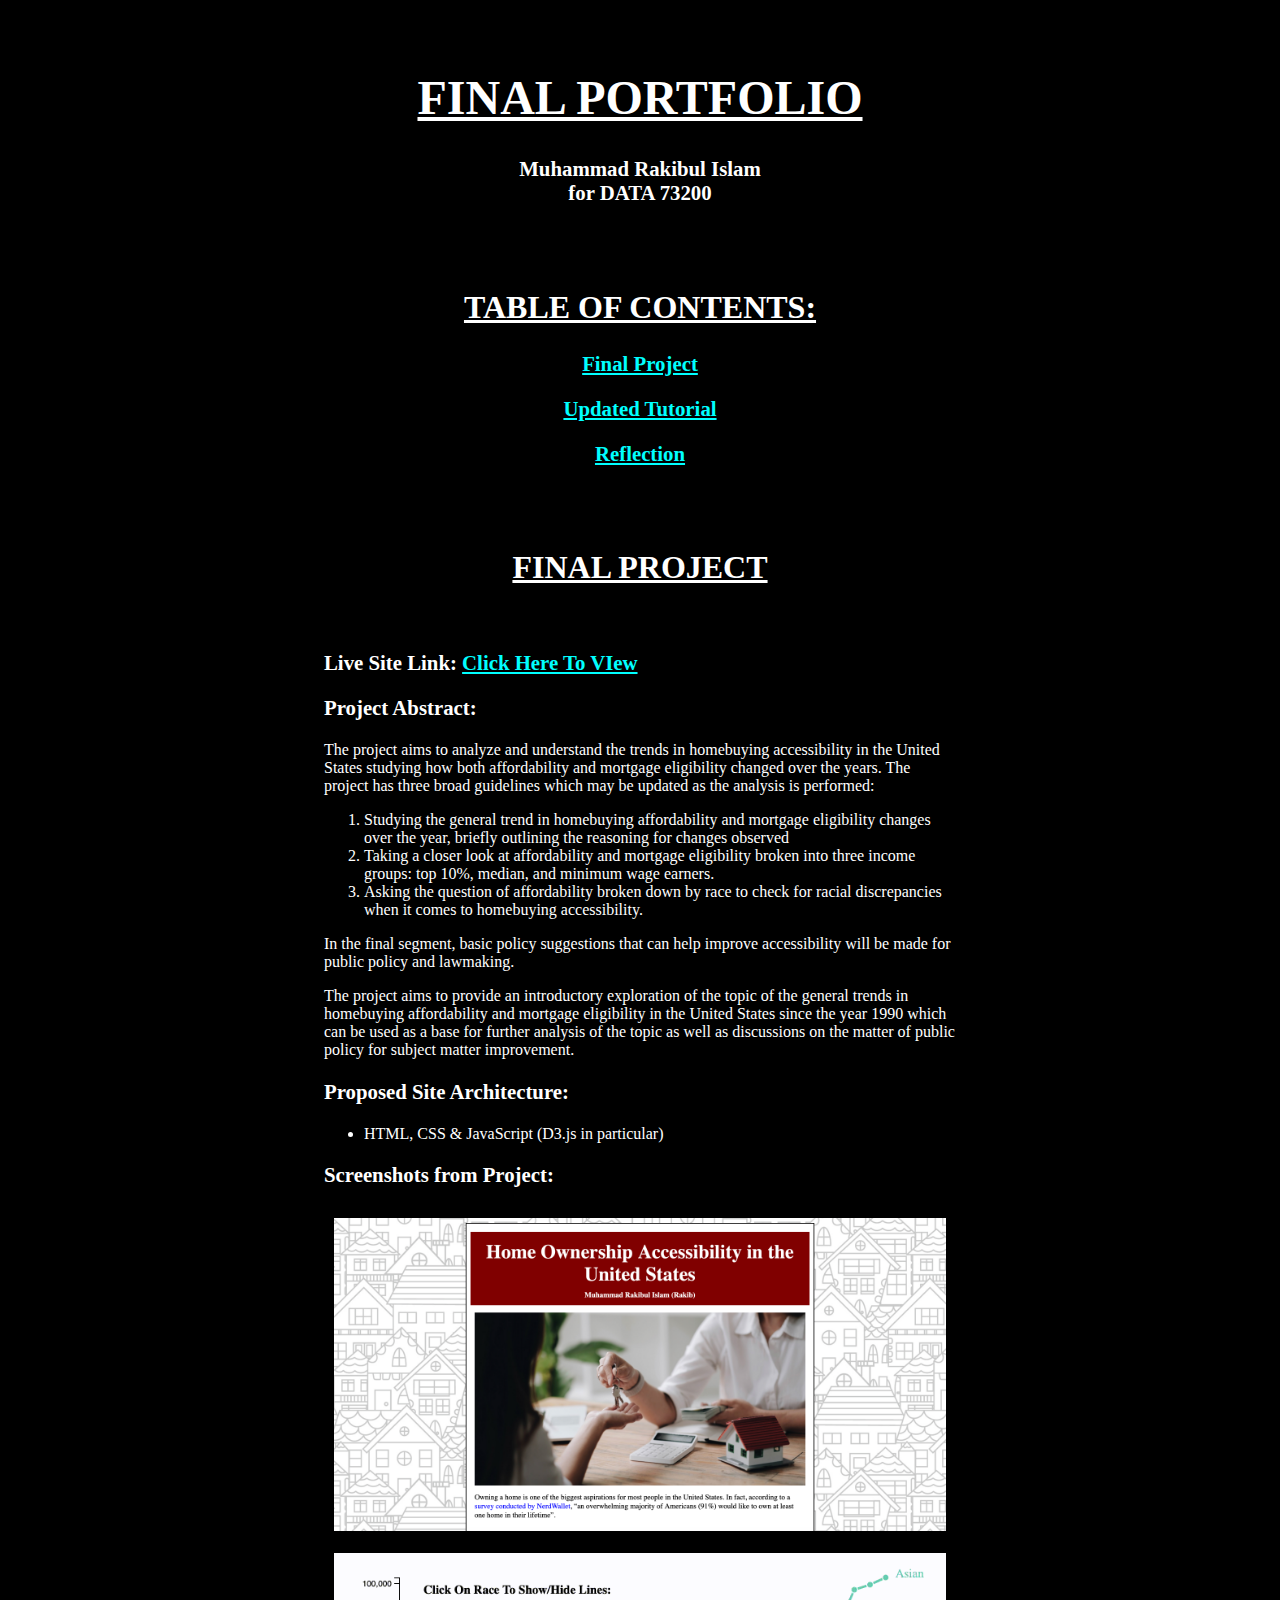
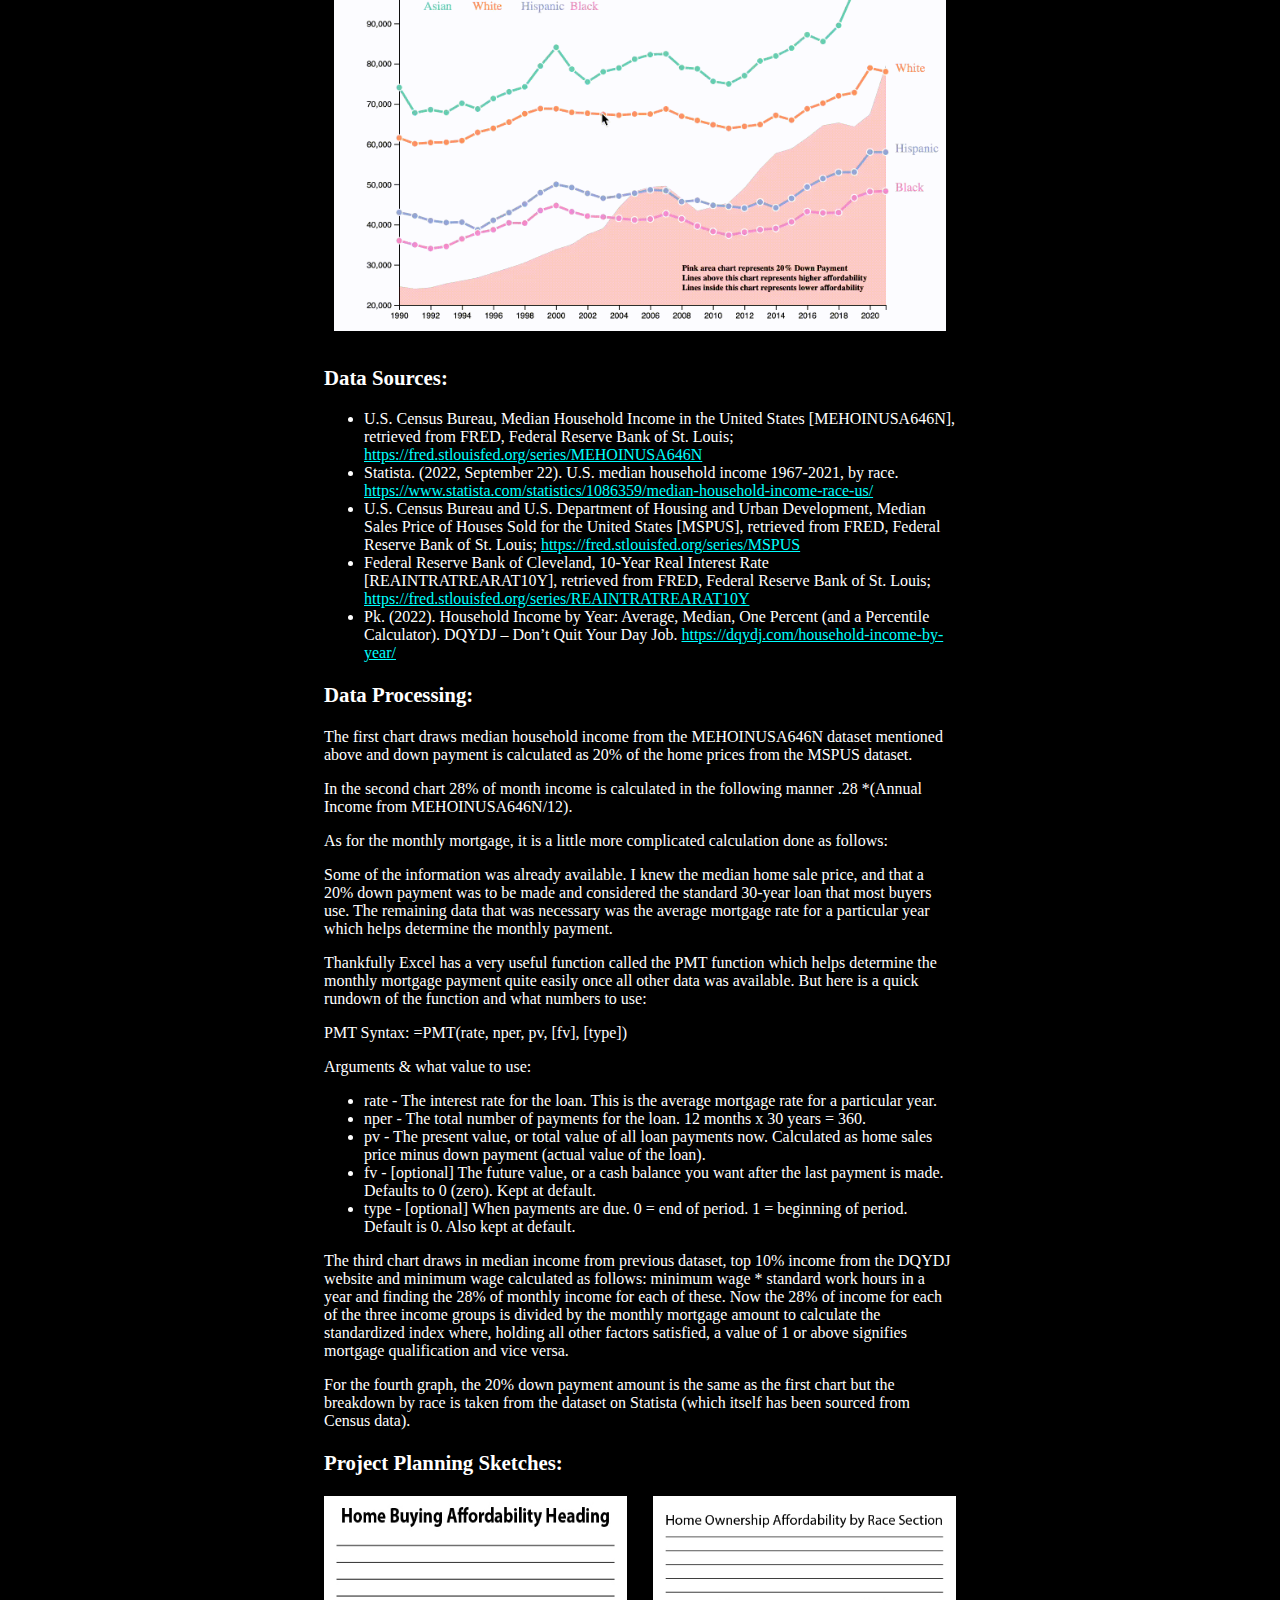
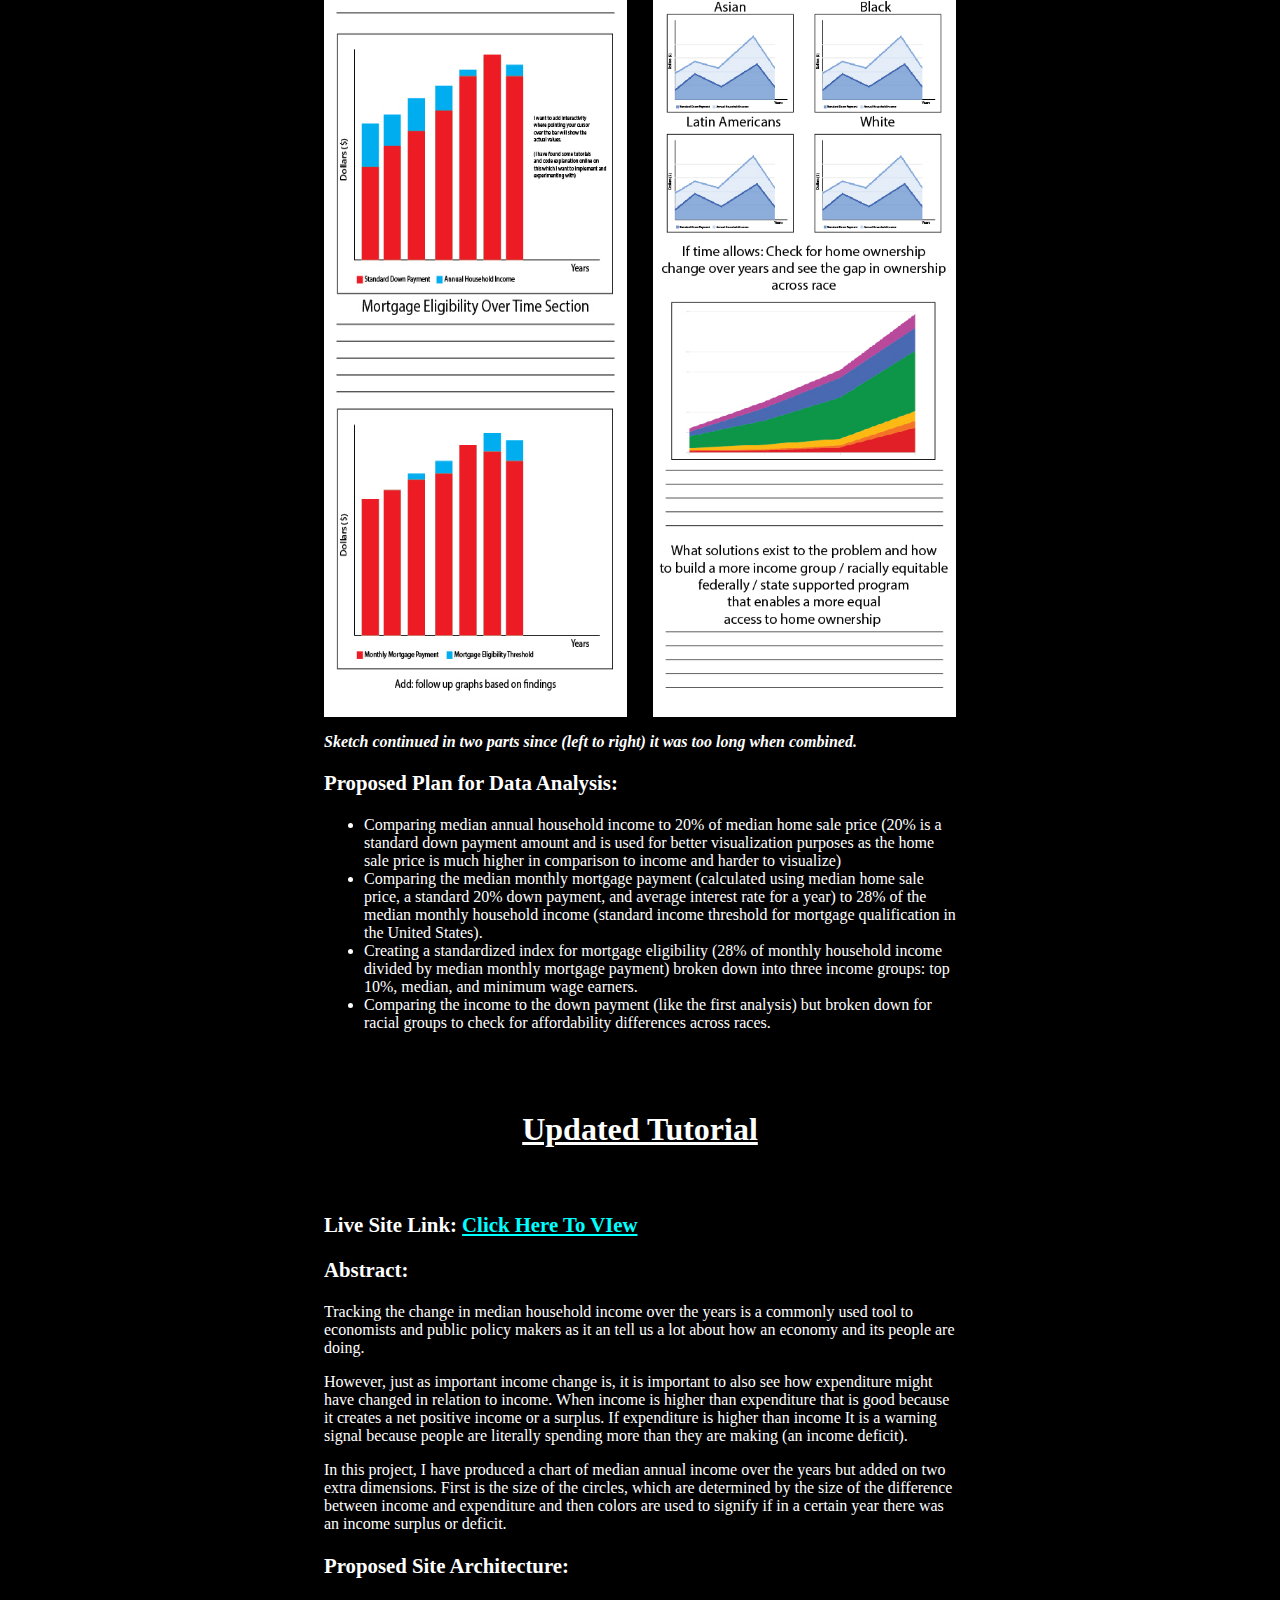
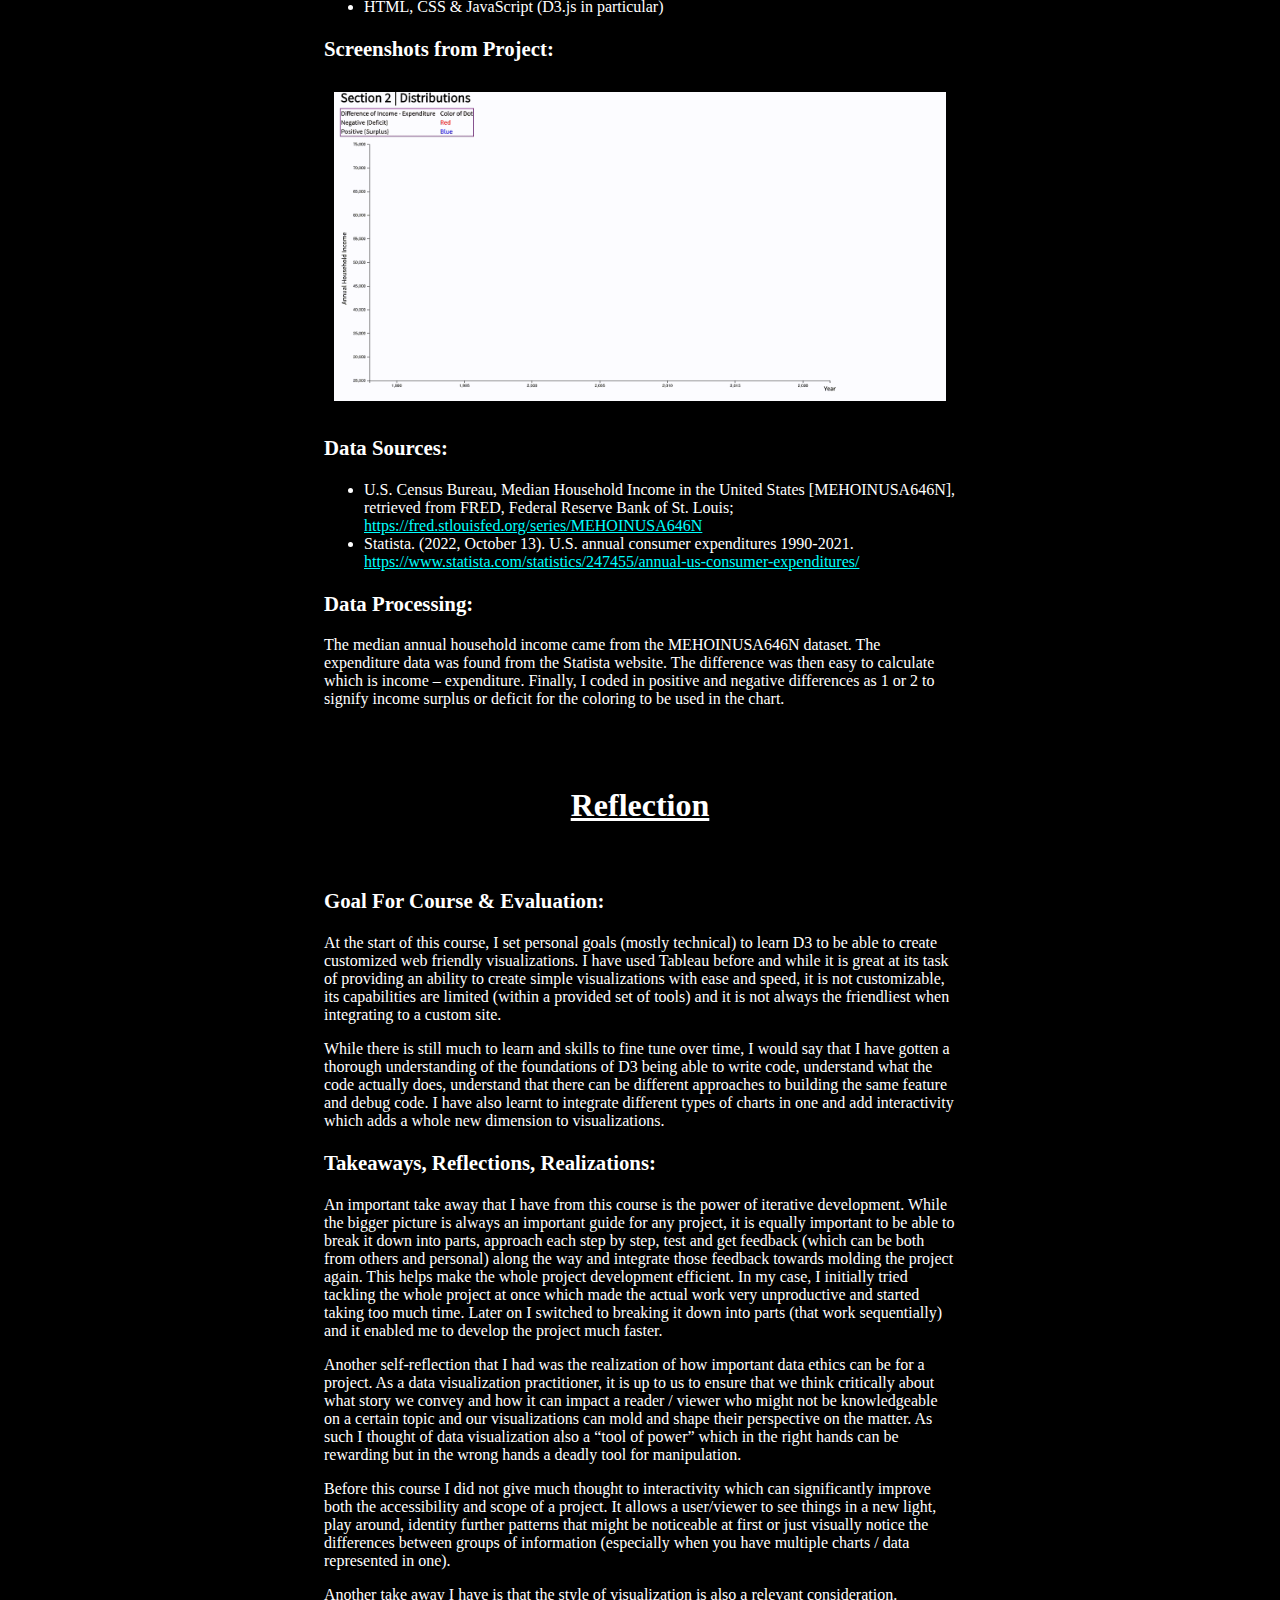
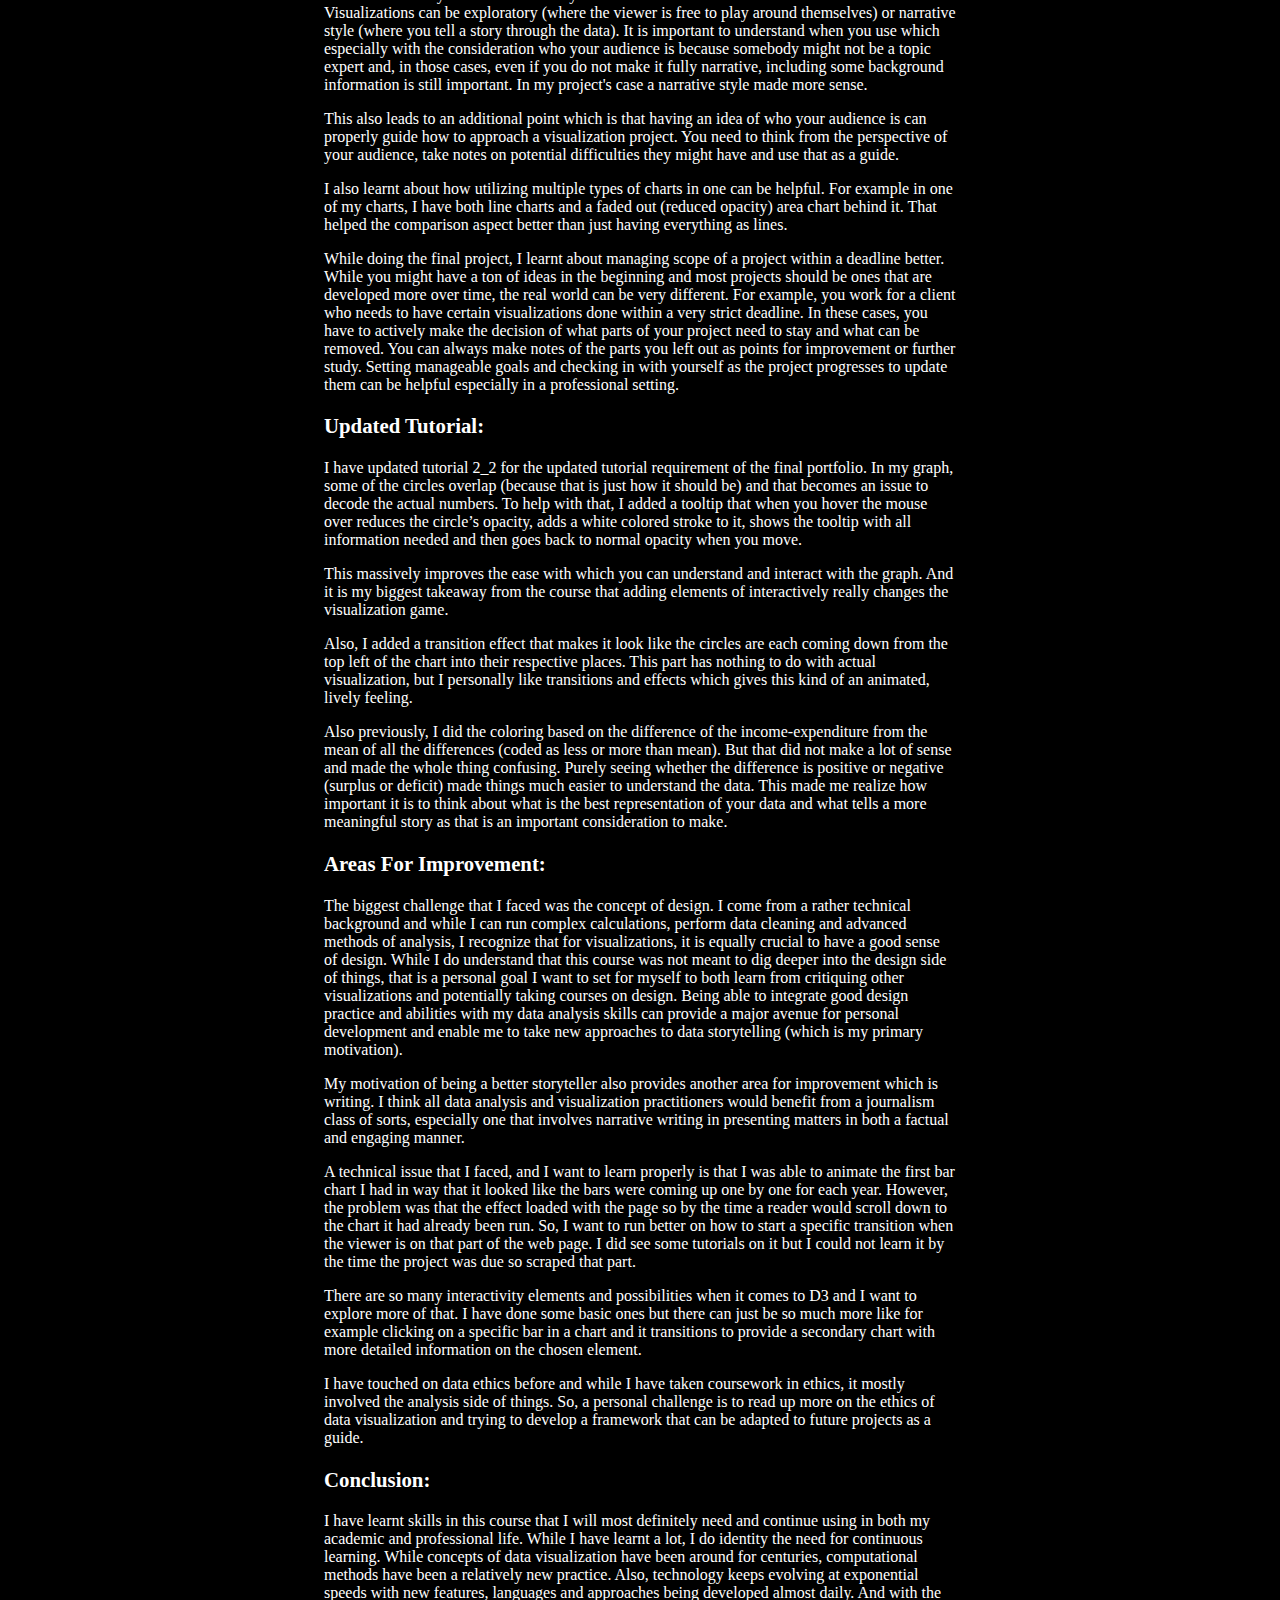
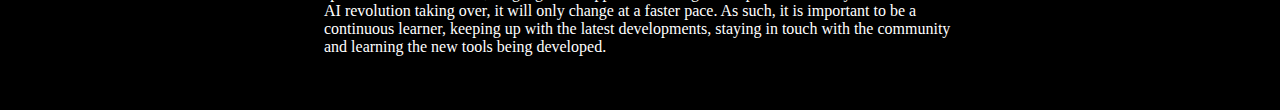
<file: Interactive-Data-Vis-Spring2023/portfolio/index.html>
<!DOCTYPE html>
<html lang="en">

<head>
    <meta charset="UTF-8">
    <meta name="viewport" content="width=device-width, initial-scale=1.0">
    <link rel="stylesheet" href="./style.css">


    <title>Final Portfolio</title>
</head>

<body>
    <div class="content-container">
        <h1 style="text-align: center;"><u>FINAL PORTFOLIO</u></h1>
        <h3 style="text-align: center;">Muhammad Rakibul Islam<br>for DATA 73200</h3>
        
        <br><br>

        <h2 style="text-align: center;"><u>TABLE OF CONTENTS:</u></h2>
       
            <h3 style="text-align: center;"><a href="#final-project">Final Project</a></h3>
            <h3 style="text-align: center;"><a href="#updated-tutorial">Updated Tutorial</a></h3>
            <h3 style="text-align: center;"><a href="#reflection">Reflection</a></h3>

        <br><br>
     
    <h2 style="text-align: center;" id="final-project"><u>FINAL PROJECT</u></h2>

        <br>

    <h3>Live Site Link: <a href="https://therealrakib.github.io/Interactive-Data-Vis-Spring2023/final-project/">Click Here To VIew</a></h3>
    <h3>Project Abstract:</h3>
    <p>
        The project aims to analyze and understand the trends in homebuying accessibility in the United States studying how both affordability and mortgage eligibility changed over the years. The project has three broad guidelines which may be updated as the analysis is performed:
    </p>
    <ol>
        <li>Studying the general trend in homebuying affordability and mortgage eligibility changes over the year, briefly outlining the reasoning for changes observed</li>
        <li>Taking a closer look at affordability and mortgage eligibility broken into three income groups: top 10%, median, and minimum wage earners.</li>
        <li>Asking the question of affordability broken down by race to check for racial discrepancies when it comes to homebuying accessibility.</li>
    </ol>
    <p>
        In the final segment, basic policy suggestions that can help improve accessibility will be made for public policy and lawmaking.
    </p>
    <p>
        The project aims to provide an introductory exploration of the topic of the general trends in homebuying affordability and mortgage eligibility in the United States since the year 1990 which can be used as a base for further analysis of the topic as well as discussions on the matter of public policy for subject matter improvement.
    </p>

    <h3>Proposed Site Architecture:</h3>
    <ul>
        <li>HTML, CSS &amp; JavaScript (D3.js in particular)</li>
    </ul>

    <h3>Screenshots from Project:</h3>

    <div class="gif-container">
       <img src="images/screenshot-1.jpeg" alt="screenshot-1">
       <br><br>
       <img src="images/screenshot.gif" alt="Screenshot">
    </div>

    <h3>Data Sources:</h3>
    <ul>
        <li>U.S. Census Bureau, Median Household Income in the United States [MEHOINUSA646N], retrieved from FRED, Federal Reserve Bank of St. Louis; <a href="https://fred.stlouisfed.org/series/MEHOINUSA646N">https://fred.stlouisfed.org/series/MEHOINUSA646N</a></li>
        <li>Statista. (2022, September 22). U.S. median household income 1967-2021, by race. <a href="https://www.statista.com/statistics/1086359/median-household-income-race-us/">https://www.statista.com/statistics/1086359/median-household-income-race-us/</a></li>
        <li>U.S. Census Bureau and U.S. Department of Housing and Urban Development, Median Sales Price of Houses Sold for the United States [MSPUS], retrieved from FRED, Federal Reserve Bank of St. Louis; <a href="https://fred.stlouisfed.org/series/MSPUS">https://fred.stlouisfed.org/series/MSPUS</a></li>
        <li>Federal Reserve Bank of Cleveland, 10-Year Real Interest Rate [REAINTRATREARAT10Y], retrieved from FRED, Federal Reserve Bank of St. Louis; <a href="https://fred.stlouisfed.org/series/REAINTRATREARAT10Y">https://fred.stlouisfed.org/series/REAINTRATREARAT10Y</a></li>
        <li>Pk. (2022). Household Income by Year: Average, Median, One Percent (and a Percentile Calculator). DQYDJ – Don’t Quit Your Day Job. <a href="https://dqydj.com/household-income-by-year/">https://dqydj.com/household-income-by-year/</a></li>
    </ul>

    <h3>Data Processing:</h3>
    <p>
        The first chart draws median household income from the MEHOINUSA646N dataset mentioned above and down payment is calculated as 20% of the home prices from the MSPUS dataset.
    </p>
    <p>
        In the second chart 28% of month income is calculated in the following manner .28 *(Annual Income from MEHOINUSA646N/12).
    </p>
    <p>
        As for the monthly mortgage, it is a little more complicated calculation done as follows: 
    </p>
    <p>
        Some of the information was already available. I knew the median home sale price, and that a 20% down payment was to be made and considered the standard 30-year loan that most buyers use. The remaining data that was necessary was the average mortgage rate for a particular year which helps determine the monthly payment. 
    </p>
    <p>
        Thankfully Excel has a very useful function called the PMT function which helps determine the monthly mortgage payment quite easily once all other data was available. But here is a quick rundown of the function and what numbers to use:
    </p>
    <p>
        PMT Syntax: =PMT(rate, nper, pv, [fv], [type])
    </p>
    <p>
        Arguments &amp; what value to use:
    </p>
    <ul>
        <li>rate - The interest rate for the loan. This is the average mortgage rate for a particular year.</li>
        <li>nper - The total number of payments for the loan. 12 months x 30 years = 360.</li>
        <li>pv - The present value, or total value of all loan payments now. Calculated as home sales price minus down payment (actual value of the loan).</li>
        <li>fv - [optional] The future value, or a cash balance you want after the last payment is made. Defaults to 0 (zero). Kept at default.</li>
        <li>type - [optional] When payments are due. 0 = end of period. 1 = beginning of period. Default is 0. Also kept at default.</li>
    </ul>
    <p>
        The third chart draws in median income from previous dataset, top 10% income from the DQYDJ website and minimum wage calculated as follows: minimum wage * standard work hours in a year and finding the 28% of monthly income for each of these. Now the 28% of income for each of the three income groups is divided by the monthly mortgage amount to calculate the standardized index where, holding all other factors satisfied, a value of 1 or above signifies mortgage qualification and vice versa.
    </p>
    <p>
        For the fourth graph, the 20% down payment amount is the same as the first chart but the breakdown by race is taken from the dataset on Statista (which itself has been sourced from Census data).
    </p>

    <h3>Project Planning Sketches:</h3>

    <div class="image-container">
        <img src="images/Project-Sketch-01.jpg" alt="Image 1">
        <img src="images/Project-Sketch-02.jpg" alt="Image 2">
    </div>

    <p>
        <strong><i>Sketch continued in two parts since (left to right) it was too long when combined.</i></strong>
    </p>

    <h3>Proposed Plan for Data Analysis:</h3>
    <ul>
        <li>Comparing median annual household income to 20% of median home sale price (20% is a standard down payment amount and is used for better visualization purposes as the home sale price is much higher in comparison to income and harder to visualize)</li>
        <li>Comparing the median monthly mortgage payment (calculated using median home sale price, a standard 20% down payment, and average interest rate for a year) to 28% of the median monthly household income (standard income threshold for mortgage qualification in the United States).</li>
        <li>Creating a standardized index for mortgage eligibility (28% of monthly household income divided by median monthly mortgage payment) broken down into three income groups: top 10%, median, and minimum wage earners.</li>
        <li>Comparing the income to the down payment (like the first analysis) but broken down for racial groups to check for affordability differences across races.</li>
    </ul>

    <br><br>

    <h2 style="text-align: center;" id="updated-tutorial"><u>Updated Tutorial</u></h2>

    <br>

    <h3>Live Site Link: <a href="https://therealrakib.github.io/Interactive-Data-Vis-Spring2023/2_2_distributions/">Click Here To VIew</a></h3>

    <h3>Abstract:</h3>
    <p>Tracking the change in median household income over the years is a commonly used tool to economists and public policy makers as it an tell us a lot about how an economy and its people are doing.</p>
    <p>However, just as important income change is, it is important to also see how expenditure might have changed in relation to income. When income is higher than expenditure that is good because it creates a net positive income or a surplus. If expenditure is higher than income It is a warning signal because people are literally spending more than they are making (an income deficit).</p>
    <p>In this project, I have produced a chart of median annual income over the years but added on two extra dimensions. First is the size of the circles, which are determined by the size of the difference between income and expenditure and then colors are used to signify if in a certain year there was an income surplus or deficit.</p>


    <h3>Proposed Site Architecture:</h3>
    <ul>
        <li>HTML, CSS &amp; JavaScript (D3.js in particular)</li>
    </ul>

    <h3>Screenshots from Project:</h3>

    <div class="gif-container">
       <img src="images/screenshot-2.gif" alt="Screenshot">
    </div>
    

    <h3>Data Sources:</h3>
    <ul>
        <li>U.S. Census Bureau, Median Household Income in the United States [MEHOINUSA646N], retrieved from FRED, Federal Reserve Bank of St. Louis; <a href="https://fred.stlouisfed.org/series/MEHOINUSA646N">https://fred.stlouisfed.org/series/MEHOINUSA646N</a></li>
       

        <li>Statista. (2022, October 13). U.S. annual consumer expenditures 1990-2021. <a href="https://www.statista.com/statistics/247455/annual-us-consumer-expenditures/">https://www.statista.com/statistics/247455/annual-us-consumer-expenditures/</a></li>
    </ul>

    <h3>Data Processing:</h3>
    <p>The median annual household income came from the MEHOINUSA646N dataset. The expenditure data was found from the Statista website. The difference was then easy to calculate which is income – expenditure. Finally, I coded in positive and negative differences as 1 or 2 to signify income surplus or deficit for the coloring to be used in the chart.</p>

    <br><br>

    <h2 style="text-align: center;" id="reflection"><u>Reflection</u></h2>

    <br>

    <h3>Goal For Course & Evaluation:</h3>

    <p>At the start of this course, I set personal goals (mostly technical) to learn D3 to be able to create customized web friendly visualizations. I have used Tableau before and while it is great at its task of providing an ability to create simple visualizations with ease and speed, it is not customizable, its capabilities are limited (within a provided set of tools) and it is not always the friendliest when integrating to a custom site.</p>
    <p>While there is still much to learn and skills to fine tune over time, I would say that I have gotten a thorough understanding of the foundations of D3 being able to write code, understand what the code actually does, understand that there can be different approaches to building the same feature and debug code. I have also learnt to integrate different types of charts in one and add interactivity which adds a whole new dimension to visualizations.</p>

    <h3>Takeaways, Reflections, Realizations:</h3>
    
    <p>An important take away that I have from this course is the power of iterative development. While the bigger picture is always an important guide for any project, it is equally important to be able to break it down into parts, approach each step by step, test and get feedback (which can be both from others and personal) along the way and integrate those feedback towards molding the project again. This helps make the whole project development efficient. In my case, I initially tried tackling the whole project at once which made the actual work very unproductive and started taking too much time. Later on I switched to breaking it down into parts (that work sequentially) and it enabled me to develop the project much faster.</p>
    <p>Another self-reflection that I had was the realization of how important data ethics can be for a project. As a data visualization practitioner, it is up to us to ensure that we think critically about what story we convey and how it can impact a reader / viewer who might not be knowledgeable on a certain topic and our visualizations can mold and shape their perspective on the matter. As such I thought of data visualization also a “tool of power” which in the right hands can be rewarding but in the wrong hands a deadly tool for manipulation.</p>
    <p>Before this course I did not give much thought to interactivity which can significantly improve both the accessibility and scope of a project. It allows a user/viewer to see things in a new light, play around, identity further patterns that might be noticeable at first or just visually notice the differences between groups of information (especially when you have multiple charts / data represented in one).</p>
    <p>Another take away I have is that the style of visualization is also a relevant consideration. Visualizations can be exploratory (where the viewer is free to play around themselves) or narrative style (where you tell a story through the data). It is important to understand when you use which especially with the consideration who your audience is because somebody might not be a topic expert and, in those cases, even if you do not make it fully narrative, including some background information is still important. In my project's case a narrative style made more sense.</p>
    <p>This also leads to an additional point which is that having an idea of who your audience is can properly guide how to approach a visualization project. You need to think from the perspective of your audience, take notes on potential difficulties they might have and use that as a guide.</p>
    <p>I also learnt about how utilizing multiple types of charts in one can be helpful. For example in one of my charts, I have both line charts and a faded out (reduced opacity) area chart behind it. That helped the comparison aspect better than just having everything as lines.</p>
    <p>While doing the final project, I learnt about managing scope of a project within a deadline better. While you might have a ton of ideas in the beginning and most projects should be ones that are developed more over time, the real world can be very different. For example, you work for a client who needs to have certain visualizations done within a very strict deadline. In these cases, you have to actively make the decision of what parts of your project need to stay and what can be removed. You can always make notes of the parts you left out as points for improvement or further study. Setting manageable goals and checking in with yourself as the project progresses to update them can be helpful especially in a professional setting.</p>

    <h3>Updated Tutorial:</h3>
    
    <p>I have updated tutorial 2_2 for the updated tutorial requirement of the final portfolio. In my graph, some of the circles overlap (because that is just how it should be) and that becomes an issue to decode the actual numbers. To help with that, I added a tooltip that when you hover the mouse over reduces the circle’s opacity, adds a white colored stroke to it, shows the tooltip with all information needed and then goes back to normal opacity when you move.</p>
    <p>This massively improves the ease with which you can understand and interact with the graph. And it is my biggest takeaway from the course that adding elements of interactively really changes the visualization game.</p>
    <p>Also, I added a transition effect that makes it look like the circles are each coming down from the top left of the chart into their respective places. This part has nothing to do with actual visualization, but I personally like transitions and effects which gives this kind of an animated, lively feeling.</p>
    <p>Also previously, I did the coloring based on the difference of the income-expenditure from the mean of all the differences (coded as less or more than mean). But that did not make a lot of sense and made the whole thing confusing. Purely seeing whether the difference is positive or negative (surplus or deficit) made things much easier to understand the data. This made me realize how important it is to think about what is the best representation of your data and what tells a more meaningful story as that is an important consideration to make.</p>
    
    <h3>Areas For Improvement:</h3>
    
    <p>The biggest challenge that I faced was the concept of design. I come from a rather technical background and while I can run complex calculations, perform data cleaning and advanced methods of analysis, I recognize that for visualizations, it is equally crucial to have a good sense of design. While I do understand that this course was not meant to dig deeper into the design side of things, that is a personal goal I want to set for myself to both learn from critiquing other visualizations and potentially taking courses on design. Being able to integrate good design practice and abilities with my data analysis skills can provide a major avenue for personal development and enable me to take new approaches to data storytelling (which is my primary motivation).</p>
    <p>My motivation of being a better storyteller also provides another area for improvement which is writing. I think all data analysis and visualization practitioners would benefit from a journalism class of sorts, especially one that involves narrative writing in presenting matters in both a factual and engaging manner.</p>
    <p>A technical issue that I faced, and I want to learn properly is that I was able to animate the first bar chart I had in way that it looked like the bars were coming up one by one for each year. However, the problem was that the effect loaded with the page so by the time a reader would scroll down to the chart it had already been run. So, I want to run better on how to start a specific transition when the viewer is on that part of the web page. I did see some tutorials on it but I could not learn it by the time the project was due so scraped that part.</p>
    <p>There are so many interactivity elements and possibilities when it comes to D3 and I want to explore more of that. I have done some basic ones but there can just be so much more like for example clicking on a specific bar in a chart and it transitions to provide a secondary chart with more detailed information on the chosen element.</p>
    <p>I have touched on data ethics before and while I have taken coursework in ethics, it mostly involved the analysis side of things. So, a personal challenge is to read up more on the ethics of data visualization and trying to develop a framework that can be adapted to future projects as a guide.</p>

    <h3>Conclusion:</h3>

    <p>I have learnt skills in this course that I will most definitely need and continue using in both my academic and professional life. While I have learnt a lot, I do identity the need for continuous learning. While concepts of data visualization have been around for centuries, computational methods have been a relatively new practice. Also, technology keeps evolving at exponential speeds with new features, languages and approaches being developed almost daily. And with the AI revolution taking over, it will only change at a faster pace. As such, it is important to be a continuous learner, keeping up with the latest developments, staying in touch with the community and learning the new tools being developed.</p>

    </div>
    </body>
    
    </html>
</file>
<file: 1_3_intro_to_js/style.css>
body {
  font-family: "Source Sans Pro", sans-serif;
  font-size: 16px;
  padding: 1em;
}

h1 {
  font-size: 3em;
}

h3 {
  font-size: 2em;
  margin: 0.25em 0;
}

p {
  font-family: serif;
  font-size: 1em;
}

section {
  padding: 2em 0;
}
</file>
<file: Interactive-Data-Vis-Spring2023/1_1_getting_started/style.css>
body {
  font-family: "Source Sans Pro", sans-serif;
  font-size: 16px;
  padding: 1em;
}

h1 {
  font-size: 3em;
  margin: 0.25em 0;
}

h3 {
  font-size: 2em;
  margin: 0.25em 0;
}

p {
  font-size: 1em;
  color: pink;
}
</file>
<file: Interactive-Data-Vis-Spring2023/2_1_quantities_and_amounts/style.css>
body {
  font-family: "Source Sans Pro", sans-serif;
  font-size: 16px;
  padding: 1em;
}

h1 {
  font-size: 3em;
  margin: 0.25em 0;
}

h3 {
  font-size: 2em;
  margin: 0.25em 0;
}

p {
  font-size: 1em;
}
</file>
<file: Interactive-Data-Vis-Spring2023/2_2_distributions/style.css>
body {
  font-family: "Source Sans Pro", sans-serif;
  font-size: 16px;
  padding: 1em;
}

h1 {
  font-size: 3em;
  margin: 0.25em 0;
}

h3 {
  font-size: 2em;
  margin: 0.25em 0;
}

p {
  font-size: 1em;
}

table {
  border-collapse: collapse;
  outline-color: purple;
  outline-style: solid;
}

.rep {
  color: red;
}

.dem {
  color: blue;
}
</file>
<file: Interactive-Data-Vis-Spring2023/2_3_time_series/style.css>
body {
  font-family: "Source Sans Pro", sans-serif;
  font-size: 16px;
  padding: 1em;
}

h1 {
  font-size: 3em;
  margin: 0.25em 0;
}

h3 {
  font-size: 2em;
  margin: 0.25em 0;
}

p {
  font-size: 1em;
}
</file>
<file: Interactive-Data-Vis-Spring2023/3_1_quantities_and_amounts/style.css>
body {
  font-family: "Source Sans Pro", sans-serif;
  font-size: 16px;
  padding: 1em;
}

h1 {
  font-size: 3em;
  margin: 0.25em 0;
}

h3 {
  font-size: 2em;
  margin: 0.25em 0;
}

p {
  font-size: 1em;
}
</file>
<file: Interactive-Data-Vis-Spring2023/final-project/style.css>
/* Reference: */
  /* I used seeveral sources to help with understanding CSS syntax and coming up with ideas.
  I mostly just searched on Google for what I tried to do and went through websites to test code that worked for me.
  Here are two of the sites I used most::after
  W3 Schools
  https://developer.mozilla.org/en-US/docs/Web/CSS
  https://www.w3schools.com/css/default.asp
  */


  /* I used flexbox here soemthing I came across while trying
  to search on Google for how to use CSS to align everything
  nice and centered
  To learn more about it::after
  https://developer.mozilla.org/en-US/docs/Web/CSS/CSS_Flexible_Box_Layout/Basic_Concepts_of_Flexbox
  */


body {
  font-family: 'Merryweather', serif;;
  font-size: 16px;
  padding: 1em;
  display: flex;
  justify-content: center;
  align-items: center;
  margin: 0;
  background-image: url('images/pattern-01.jpg');
  background-size: 100%;
}

.title {
  background-color: maroon;
  color: white;
  padding: 10px;
  display: inline-block;
  width: 100%;
}

h1 {
  font-size: 3em;
  margin: 0.25em 0;
  font-weight: bold;

}

h3 {
  font-size: 2em;
  margin: 0.25em 0;
}

h4 {
  font-size: 1.5em;
  margin: 0.25em 0;
}


h5 {
  font-size: 1.10em;
  font: weight 400px;
  margin: 0.25em 0;
}

p {
  font-size: 1.10em;
  font: weight 400px;
  text-align: left;
}

.all-content-center {
  background-color: #ffffff; /* wanted to add some color to css */
  width: 55%; /* the idea is to center everything within the center of the page */
  text-align: center;
  display: flex;
  flex-direction: column; /* this defines whether the flex display is horizontal or vertical. changing to row would make everything fit vertically*/
  justify-content: center;
  align-items: center;
  padding: 20px;
  border: 2px solid black;
}

#container { /* centering done for container as well */
  display: flex; 
  justify-content: center;
  align-items: center;
  background-color: white; /* keeping the background of the elements in the container white */
  width: 97%;
}

.legend {
  display: flex;
  margin-top: 20px;
}

.legend-item { 
  display: flex;
  margin-right: 20px; /* how much space we want between two items on the legend */
}

.legend-color { /* creating a 20px x 20px colored box */
  width: 20px;
  height: 20px;
  margin-right: 5px; /* leaving a little space between colored box and text of legend */
}

#second-container {
  display: flex;
  justify-content: center;
  align-items: center;
  background-color: white;
  width: 97%;
  margin-top: 20px;
}

#third-container {
  display: flex;
  justify-content: center;
  align-items: center;
  background-color: white;
  width: 97%;
  margin-top: 20px;
}

#fourth-container {
  display: flex;
  justify-content: center;
  align-items: center;
  background-color: white;
  width: 97%;
  margin-top: 20px;
}

#fifth-container {
  display: flex;
  justify-content: center;
  align-items: center;
  background-color: white;
  width: 97%;
  margin-top: 20px;
}

 /* adding hover effects to links: */

a {
  color: blue;
  text-decoration: none;
  transition: color 0.2s ease;
}

a:hover {
  color: red;
}
</file>
<file: Interactive-Data-Vis-Spring2023/personal_test/style.css>
/* Reference: */
  /* I used seeveral sources to help with understanding CSS syntax and coming up with ideas.
  I mostly just searched on Google for what I tried to do and went through websites to test code that worked for me.
  Here are two of the sites I used most::after
  W3 Schools
  https://developer.mozilla.org/en-US/docs/Web/CSS
  https://www.w3schools.com/css/default.asp
  */

body {
  font-family: "Roboto", sans-serif; /* font updated to Roboto */
  font-size: 16px;
  padding: 1em;
  display: flex;
  justify-content: center;
  align-items: center;
  margin: 0;
  background-image: url('images/pattern-01.jpg');
  background-size: 100%;
}

.title {
  background-color: maroon;
  color: white;
  padding: 10px;
  display: inline-block;
  width: 100%;
}

h1 {
  font-size: 2.1em;
  margin: 0.25em 0;
  font-weight: bold;

}

h3 {
  font-size: 2em;
  margin: 0.25em 0;
}

h4 {
  font-size: 1.5em;
  margin: 0.25em 0;
}

p {
  font-size: 1em;
}

.all-content-center {
  background-color: #ffffff; /* wanted to add some color to css */
  width: 50%; /* the idea is to center everything within 50% of the center of the page */
  text-align: center;
  display: flex;
  flex-direction: column; 
  justify-content: center;
  align-items: center;
  padding: 20px;
  border: 2px solid black;
}

#container { /* centering done for container as well */
  display: flex; 
  justify-content: center;
  align-items: center;
  background-color: white; /* keeping the background of the elements in the container white */
  width: 97%;
}

.legend {
  display: flex;
  justify-content: center;
  align-items: center;
  margin-top: 20px;
}

.legend-item {
  display: flex;
  align-items: center;
  margin-right: 20px;
}

.legend-color {
  width: 20px;
  height: 20px;
  margin-right: 5px;
}

#second-container {
  display: flex;
  justify-content: center;
  align-items: center;
  background-color: white;
  width: 97%;
  margin-top: 20px;
}

#third-container {
  display: flex;
  justify-content: center;
  align-items: center;
  background-color: white;
  width: 97%;
  margin-top: 20px;
}

 /* adding hover effects to links: */

a {
  color: blue;
  text-decoration: none;
  transition: color 0.2s ease;
}

a:hover {
  color: red;
}
</file>
<file: Interactive-Data-Vis-Spring2023/portfolio/style.css>
body {
    background-color: black;
    color: white;
    padding-top: 30px;
    padding-bottom: 30px;
}

h1 {
    font-size: 3em;
}

h2 {
    font-size: 2em;
}

h3 {
    font-size: 1.3em;
}

.content-container {
    width: 50%;
    margin: 0 auto;
}

a {
    color: aqua;
}

a:hover {
    color: pink;
}

.image-container {
    display: flex;
    justify-content: space-between;
}

.image-container img {
    width: 48%;
    height: auto;
}

.gif-container {
    width: calc(100% - 20px);
    padding: 10px;
}

.gif-container img {
    width: 100%;
}
</file>
